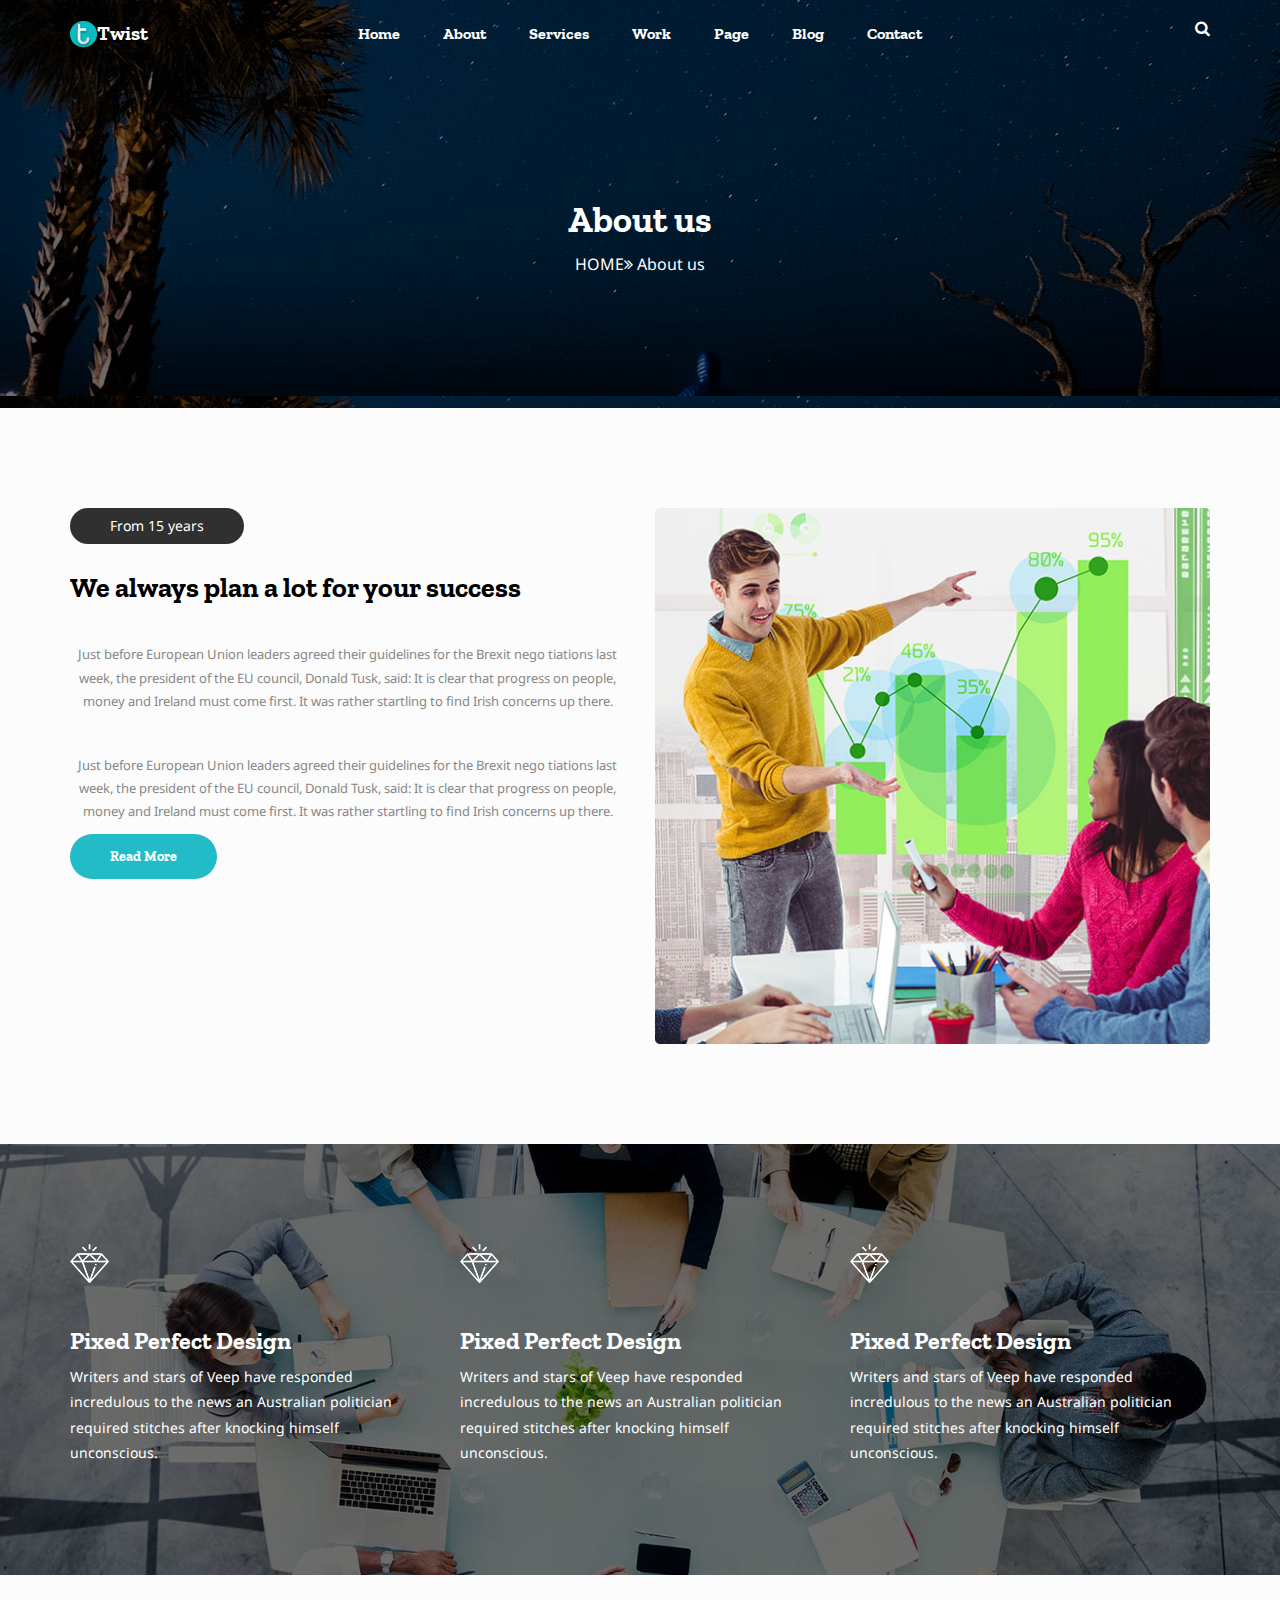
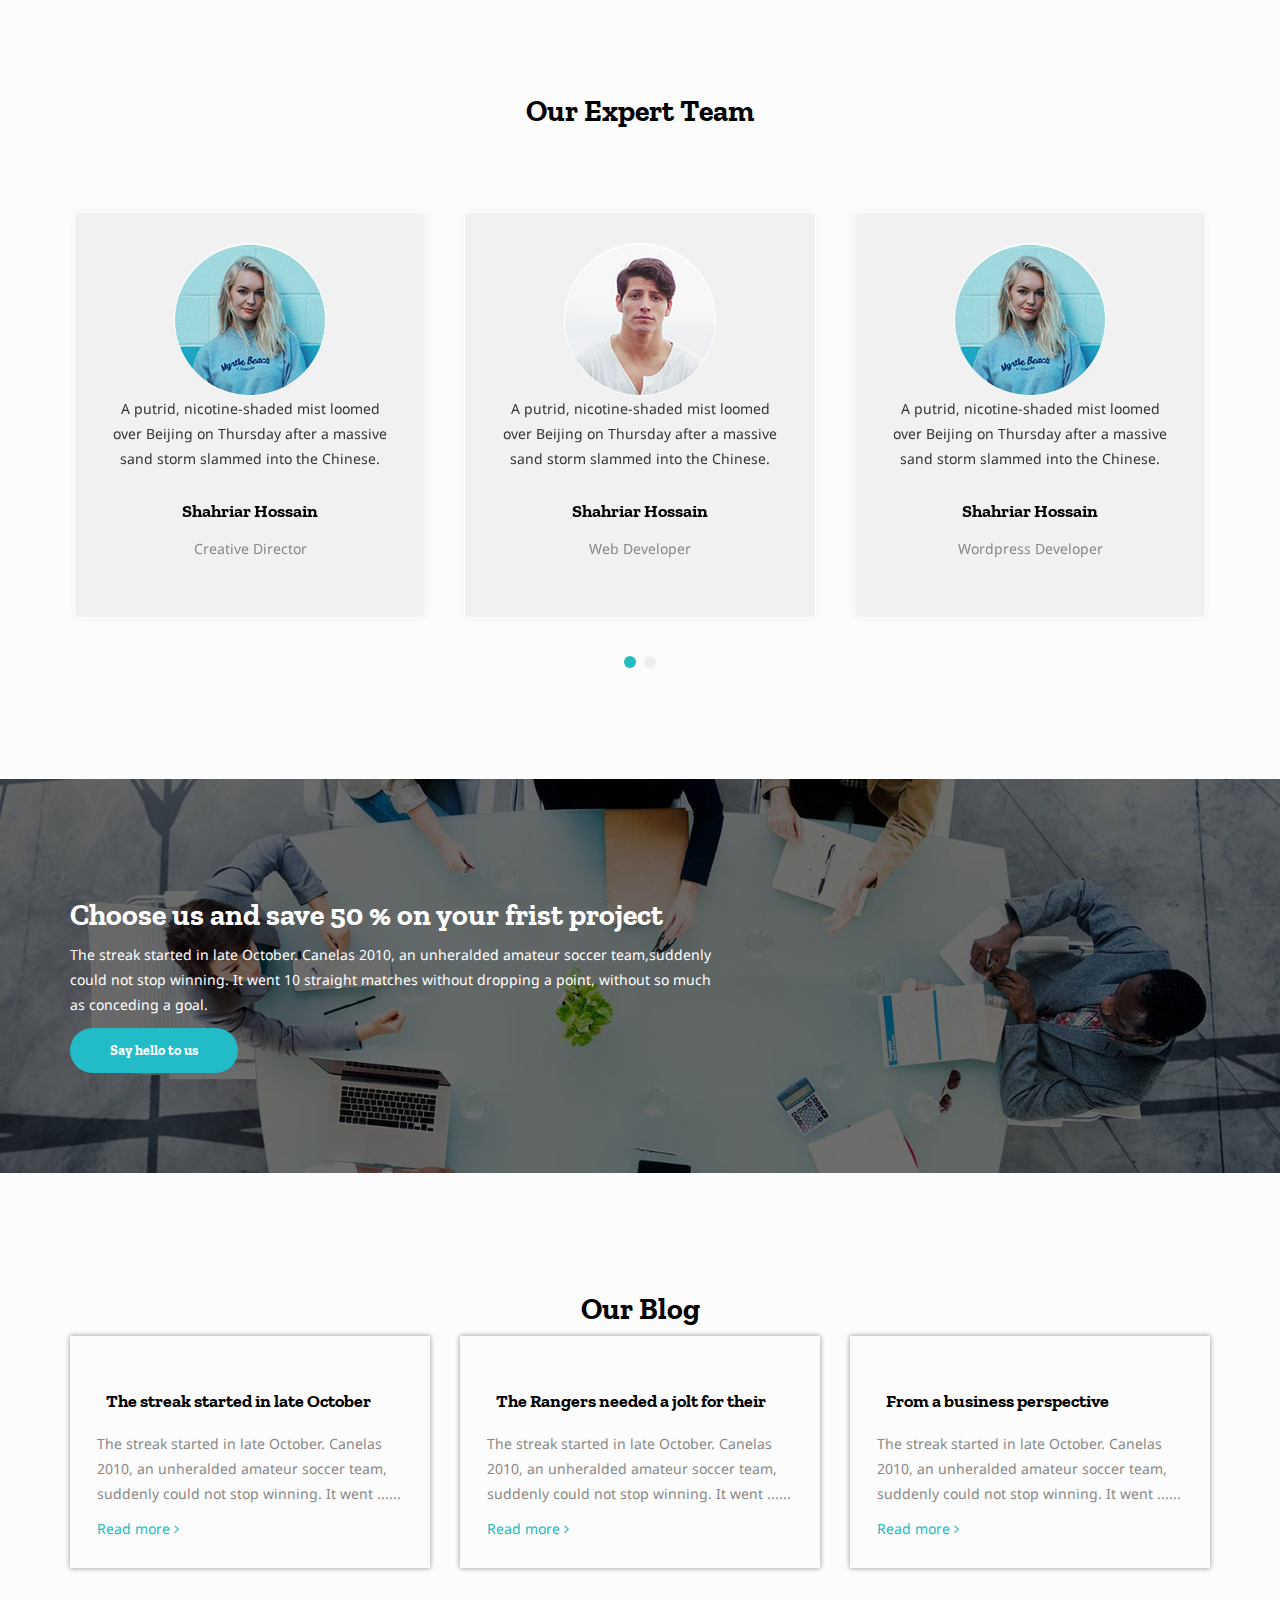
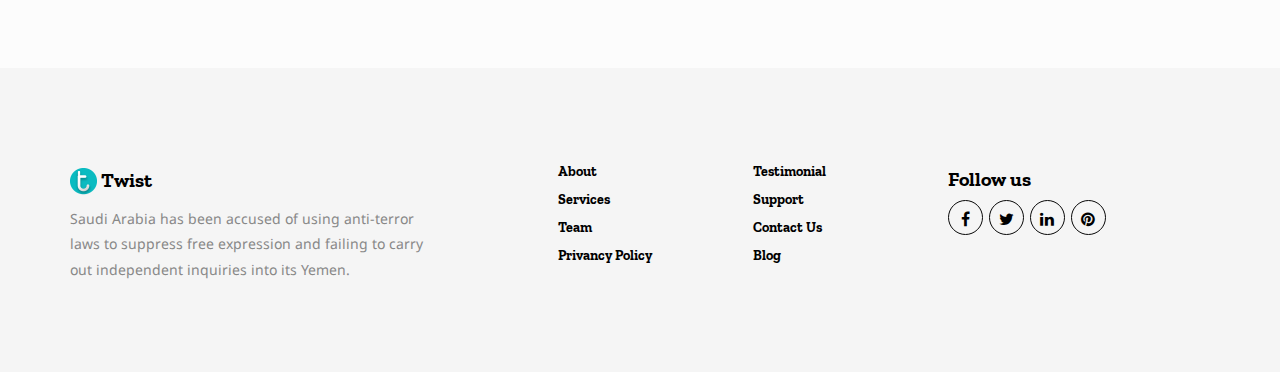
<file: about.html>
<!DOCTYPE html>
<html lang="en">
<head>
    <meta charset="UTF-8">
    <meta name="viewport" content="width=device-width, initial-scale=1.0">
    <meta http-equiv="X-UA-Compatible" content="ie=edge">
    <title>1st PSD to HTML5 - 2020 (2) </title>
   <link rel="stylesheet" href="assests/css/bootstrap.min.css">
   <link rel="stylesheet" href="assests/css/font-awesome.min.css">
   <link rel="stylesheet" href="assests/css/owl.carousel.min.css">
   <link rel="stylesheet" href="assests/css/style.css">

   <script src="assests/js/jQuery-v1.12.4.min.js"></script>
</head>
<body>
    

    <div class="header-area header-absolute">
        <div class="container">
            <div class="row">
                <div class="col-md-2">
                    <div class="logo">
                        <a href="index.html"><img src="assests/image/logo.png" alt="">Twist</a>
                    </div>
                </div>
                <div class="col-md-8 text-center">
                        <div class="mainmenu">
                            <ul>                                                
                                <li><a href="Home.html">Home</a></li>
                                <li><a href="about.html">About</a></li>
                                <li><a href="service.html">Services</a></li>
                                <li><a href="service_details.html">Work</a></li>
                                <li><a href="portfolio.html">Page</a></li>
                                <li><a href="">Blog</a></li>
                                <li><a href="contact.html">Contact</a></li>
                            </ul>
                        </div>
                     </div>
                <div class="col-md-2 text-right">
                    <span class="search-icon"><i class="fa fa-search"></i></span>
                </div>
            </div>
        </div>
    </div>
   
   <div class="bredcromd-area bredcromd-bg-1 black-over-lay">
       <div class="container">
           <div class="row">
               <div class="col-md-12 text-center">
                    <h1>About us</h1>
                    <a href="index.html">HOME</a><i class="fa fa-angle-double-right"></i> About us
               </div>
               
           </div>
       </div>
   </div> 
 <div class="section-padding success-section">
     <div class="container">
         <div class="row">
             <div class="col-md-6">
                  <span class="ticker-text">From 15 years</span>
                  <h2>We always plan a lot for your success</h2>

                  <p>Just before European Union leaders agreed their guidelines for the Brexit nego
                     tiations last week, the president of the EU council, Donald Tusk, said: It is clear 
                     that progress on people, money and Ireland must come first. It was rather
                     startling to find Irish concerns up there.</p>

                  <p>Just before European Union leaders agreed their guidelines for the Brexit nego
                     tiations last week, the president of the EU council, Donald Tusk, said: It is clear 
                     that progress on people, money and Ireland must come first. It was rather
                     startling to find Irish concerns up there.</p>

                    <a href="contact.html" class="boxed-btn">Read More</a>
                </div>
             <div class="col-md-6">
                 <img src="assests/image/success.jpg" alt="">
             </div>
         </div>
    </div>
</div>
    <div class="section-padding section-bg-3 black-over-lay">
        <div class="container">
            <div class="row">
                 <div class="col-md-4">
                     <div class="service-icon-2">
                         <img src="assests/image/about_icon-1.png" alt="">
                     </div>
                      <h3>Pixed Perfect Design</h3>
                      <p>Writers and stars of Veep have responded incredulous
                         to the news an Australian politician required stitches 
                         after knocking himself unconscious.</p>
                 </div>
                 <div class="col-md-4">
                    <div class="service-icon-2">
                        <img src="assests/image/about_icon-1.png" alt="">
                    </div>
                      <h3>Pixed Perfect Design</h3>
                      <p>Writers and stars of Veep have responded incredulous
                         to the news an Australian politician required stitches 
                         after knocking himself unconscious.</p>
                 </div>
                 <div class="col-md-4">
                    <div class="service-icon-2">
                        <img src="assests/image/about_icon-1.png" alt="">
                    </div>
                      <h3>Pixed Perfect Design</h3>
                      <p>Writers and stars of Veep have responded incredulous
                         to the news an Australian politician required stitches 
                         after knocking himself unconscious.</p>
                 </div>
            </div>
        </div>
    </div>
     

        <div class="section-padding">
            <div class="container">
                <div class="row">
                    <div class="col-md-12 text-center">
                        <h2>Our Expert Team</h2>
                    </div>
                </div>
                <div class="row">
                    <div class="col-md-12">
                          <div class="owl-carousel team-list theme-2">
                               <div class="single-team-item">
                                    <img src="assests/image/team-2.jpg" alt="">
                                    
                                    <p>A putrid, nicotine-shaded mist loomed over 
                                       Beijing on Thursday after a massive sand
                                       storm slammed into the Chinese.</p>
                                     <h4>Shahriar Hossain <span>Creative Director</span></h4>
            
                               </div>
                               <div class="single-team-item">
                                    <img src="assests/image/team-1.jpg" alt="">
                                   
                                    <p>A putrid, nicotine-shaded mist loomed over 
                                       Beijing on Thursday after a massive sand
                                       storm slammed into the Chinese.</p>
            
                                    <h4>Shahriar Hossain<span>Web Developer</span></h4>
                               </div>
                               <div class="single-team-item">
                                    <img src="assests/image/team-2.jpg" alt="">
            
                                    <p>A putrid, nicotine-shaded mist loomed over 
                                       Beijing on Thursday after a massive sand
                                       storm slammed into the Chinese.</p>
            
                                    <h4>Shahriar Hossain<span>Wordpress Developer</span></h4>
                               </div>
                               <div class="single-team-item">
                                    <img src="assests/image/team-3.jpg" alt="">
            
                                    <p>A putrid, nicotine-shaded mist loomed over 
                                       Beijing on Thursday after a massive sand
                                       storm slammed into the Chinese.</p>
            
                                    <h4>Shahriar Hossain<span>Creative Director</span></h4>
                               </div>
                          </div>
                    </div>
                    </div>
            </div>
        </div>
            <div class="section-padding section-bg-2 black-over-lay">
                <div class="container">
                    <div class="row">
                        <div class="col-md-7">
                            <h2 style="color: #fff;">Choose us and save 50 % on your frist project</h2>
                            <p style="color: #fff;">The streak started in late October. Canelas 2010, an unheralded amateur soccer team,suddenly could not stop winning.
                             It went 10 straight matches without dropping a point, without so much as conceding a goal.
                            </p>
                             <a href="" class="boxed-btn">Say hello to us</a>
                        </div>
                    </div>
                </div>
            </div>
            <div class="section-padding">
                <div class="container">
                    <div class="row">
                        <div class="col-md-12 text-center">
                            <div class="margin-20">
                                <h2>Our Blog</h2>
                            </div>
                        </div>
                    </div>
                <div class="row">
                    <div class="col-md-4">
                        <div class="single-blog-box">
                        <h3>The streak started in late October</h3>
                        <p>The streak started in late October. Canelas 2010,
                            an unheralded amateur soccer team, suddenly 
                            could not stop winning. It went ......</p>
                        <a href="">Read more<i class="fa fa-angle-right"></i></a>
                   </div>
                </div>
                <div class="col-md-4">
                    <div class="single-blog-box">
                         <h3>The Rangers needed a jolt for their</h3>
                         <p>The streak started in late October. Canelas 2010,
                             an unheralded amateur soccer team, suddenly 
                             could not stop winning. It went ......</p>
                         <a href="">Read more<i class="fa fa-angle-right"></i></a>
                    </div>
                </div>
              <div class="col-md-4">
                   <div class="single-blog-box">
                        <h3>From a business perspective</h3>
                        <p>The streak started in late October. Canelas 2010,
                            an unheralded amateur soccer team, suddenly 
                            could not stop winning. It went ......</p>
                        <a href="">Read more<i class="fa fa-angle-right"></i></a>
                   </div>
              </div>
          </div>
      </div>
 </div>
 <div class="footer-area">
    <div class="container">
        <div class="row">
            <div class="col-md-4">
                <h3 class="footer-logo">
                    <img src="assests/image/logo.png" alt="">
                        Twist
                    </h3> 
                    <p>Saudi Arabia has been accused of using anti-terror laws
                       to suppress free expression and failing to carry out 
                       independent inquiries into its Yemen.</p>
                </div>
              
                <div class="col-md-2 col-md-offset-1">
                  <ul>
                      <li><a href="index.html">About</a></li>
                      <li><a href="index.html">Services</a></li>
                      <li><a href="index.html">Team</a></li>
                      <li><a href="index.html">Privancy Policy</a></li>
                  </ul>
                </div>
                <div class="col-md-2">
                    <ul>
                       <li><a href="index.html">Testimonial</a></li>
                       <li><a href="index.html">Support</a></li>
                       <li><a href="index.html">Contact Us</a></li>
                       <li><a href="index.html">Blog</a></li>
                    </ul>
                </div>
              <div class="col-md-3">
                <h3>Follow us</h3>
                <div class="socials-link">
                     <a href=""><i class="fa fa-facebook"></i></a>
                     <a href=""><i class="fa fa-twitter"></i></a>
                     <a href=""><i class="fa fa-linkedin"></i></a>
                     <a href=""><i class="fa fa-pinterest"></i></a>
                </div>
           </div>
          </div>
      </div>
    </div>
    
    <script src="assests/js/bootstrap.min.js"></script>
    <script src="assests/js/owl.carousel.min.js"></script>
    <script src="assests/js/JQurey-progress-bar.js"></script>
    <script src="assests/js/active.js"></script>
</body>
</html>
</file>
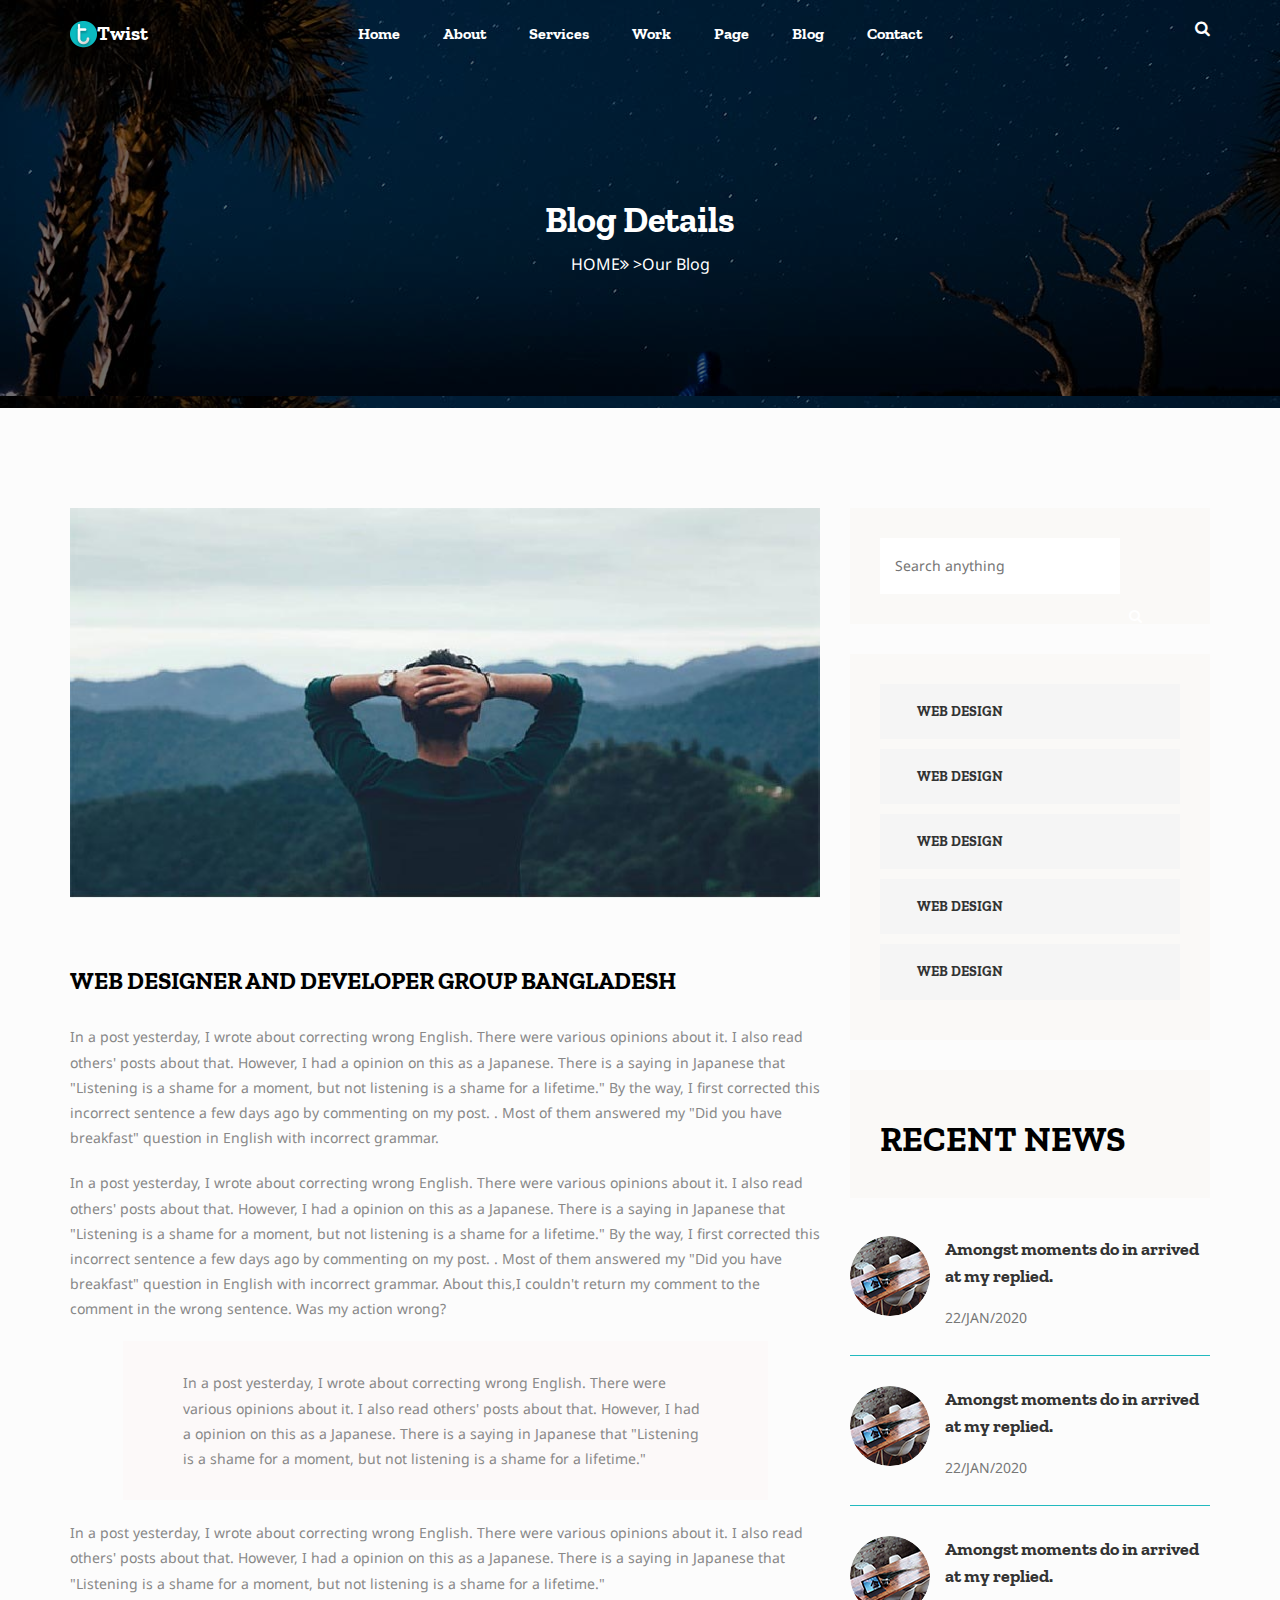
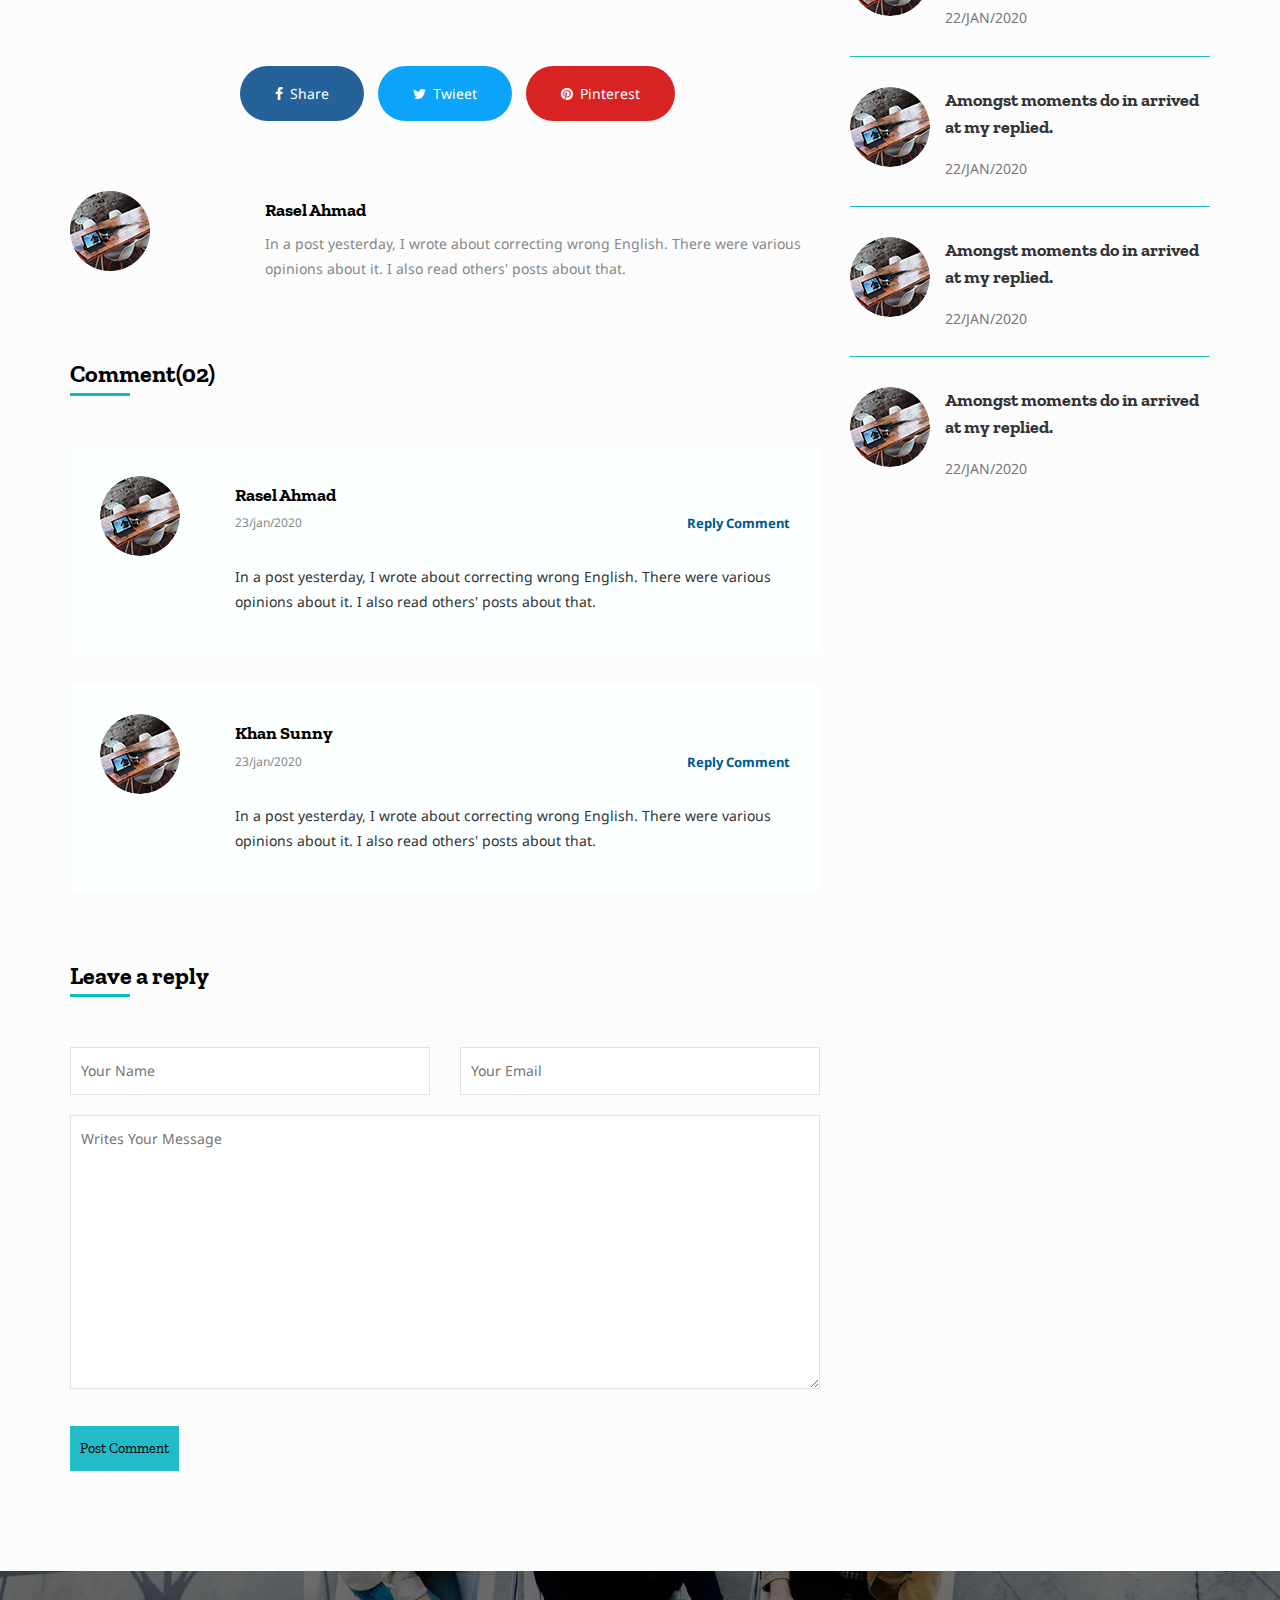
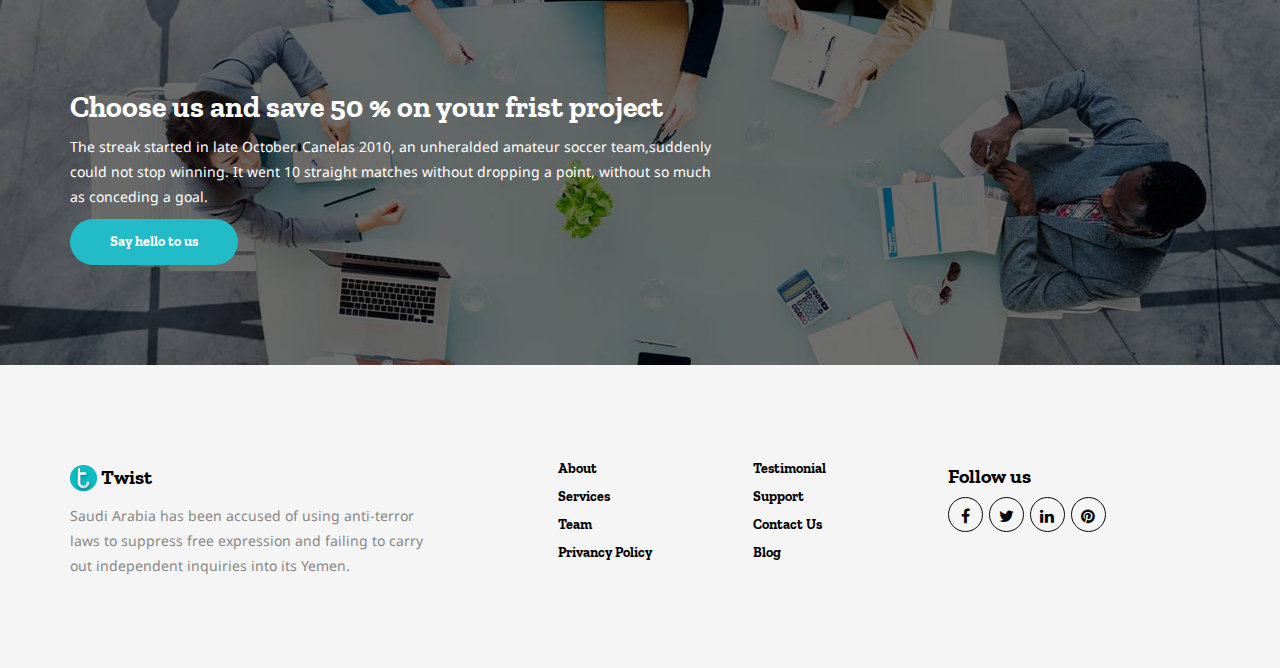
<file: blog.html>
<!DOCTYPE html>
<html lang="en">
<head>
    <meta charset="UTF-8">
    <meta name="viewport" content="width=device-width, initial-scale=1.0">
    <meta http-equiv="X-UA-Compatible" content="ie=edge">
    <title>Blog Details</title>
    <link rel="stylesheet" href="assests/css/bootstrap.min.css">
    <link rel="stylesheet" href="assests/css/font-awesome.min.css">
    <link rel="stylesheet" href="assests/css/owl.carousel.min.css">
    <link rel="stylesheet" href="assests/css/style.css">
 
    <script src="assests/js/jQuery-v1.12.4.min.js"></script>
</head>
<body>

    <div class="header-area header-absolute">
        <div class="container">
            <div class="row">
                <div class="col-md-2">
                    <div class="logo">
                        <a href="index.html"><img src="assests/image/logo.png" alt="">Twist</a>
                    </div>
                </div>
                <div class="col-md-8 text-center">
                        <div class="mainmenu">
                            <ul>                                                
                                <li><a href="Home.html">Home</a></li>
                                <li><a href="about.html">About</a></li>
                                <li><a href="service.html">Services</a></li>
                                <li><a href="service_details.html">Work</a></li>
                                <li><a href="portfolio.html">Page</a></li>
                                <li><a href="">Blog</a></li>
                                <li><a href="contact.html">Contact</a></li>
                            </ul>
                        </div>
                     </div>
                <div class="col-md-2 text-right">
                    <span class="search-icon"><i class="fa fa-search"></i></span>
                </div>
            </div>
        </div>
    </div>
   
   <div class="bredcromd-area bredcromd-bg-1 black-over-lay">
       <div class="container">
           <div class="row">
               <div class="col-md-12 text-center">
                    <h1>Blog Details</h1>
                    <a href="index.html">HOME</a><i class="fa fa-angle-double-right"></i> >Our Blog
               </div>
               
           </div>
       </div>
   </div>

    <div class="section-padding">
        <div class="container">
            <div class="row">
                <div class="col-md-8">
                   <div class="post-featured-content">
                       <img src="assests/image/blog-details.jpg" alt="">
                   </div>
                   <h2 class="article-title">WEB DESIGNER AND DEVELOPER GROUP BANGLADESH</h2>
                   <div class="entry-content">
                       <p>In a post yesterday, I wrote about correcting wrong English.
                        There were various opinions about it.
                        I also read others' posts about that.
                        However, I had a opinion on this as a Japanese.
                        There is a saying in Japanese that "Listening is a shame for a moment, but not listening is a shame for a lifetime."
                        
                        By the way, I first corrected this incorrect sentence a few days ago by commenting on my post. .
                        Most of them answered my "Did you have breakfast" question in English with incorrect grammar.
                        </p>
                        <p>In a post yesterday, I wrote about correcting wrong English.
                            There were various opinions about it.
                            I also read others' posts about that.
                            However, I had a opinion on this as a Japanese.
                            There is a saying in Japanese that "Listening is a shame for a moment, but not listening is a shame for a lifetime."
                            
                            By the way, I first corrected this incorrect sentence a few days ago by commenting on my post. .
                            Most of them answered my "Did you have breakfast" question in English with incorrect grammar.
                            About this,I couldn't return my comment to the comment in the wrong sentence.
                            Was my action wrong?</p>
                            
                            <blockquote>
                                <p>In a post yesterday, I wrote about correcting wrong English.
                                    There were various opinions about it.
                                    I also read others' posts about that.
                                    However, I had a opinion on this as a Japanese.
                                    There is a saying in Japanese that "Listening is a shame for a moment, but not listening is a shame for a lifetime."
                                </p>
                            </blockquote>
                            <p>In a post yesterday, I wrote about correcting wrong English.
                                There were various opinions about it.
                                I also read others' posts about that.
                                However, I had a opinion on this as a Japanese.
                                There is a saying in Japanese that "Listening is a shame for a moment, but not listening is a shame for a lifetime."
                            </p>
                        </div>

                        <div class="post-share">
                            <a class="facebook-share-btn" href=""><i class="fa fa-facebook"></i>Share</a>
                            <a class="twitter-share-btn" href=""><i class="fa fa-twitter"></i>Twieet</a>
                            <a class="pinterest-share-btn" href=""><i class="fa fa-pinterest"></i>Pinterest</a>
                        </div>
                        <div class="author-details">
                            <div class="row">
                                <div class="col-md-3">
                                    <img src="assests/image/blog-thumb-1.png" alt="">
                                </div>
                                <div class="col-md-9">
                                    <h4>Rasel Ahmad</h4>
                                    <p>In a post yesterday, I wrote about correcting wrong English.
                                        There were various opinions about it.
                                        I also read others' posts about that.</p>
                                </div>
                            </div>
                        </div>
                        <div class="comments-lists">
                            <h2 class="comment-title">Comment(02)</h2>
                                <ul class="comments">
                                    <li class="content">
                                        <img src="assests/image/blog-thumb-1.png" class="comment-author-img" alt="">
                                    <div class="comment-meta">
                                        <h4>Rasel Ahmad</h4>
                                            23/jan/2020
                                        <a href="" class="comment-reply-btn">Reply Comment</a>
                                    </div>
                                    <p>In a post yesterday, I wrote about correcting wrong English.
                                        There were various opinions about it.
                                        I also read others' posts about that.</p>
                                    </li>
                                    <li class="content">
                                        <img src="assests/image/blog-thumb-1.png" class="comment-author-img" alt="">
                                    <div class="comment-meta">
                                        <h4>Khan Sunny</h4>
                                                23/jan/2020
                                        <a href="" class="comment-reply-btn">Reply Comment</a>
                                    </div>
                                    <p>In a post yesterday, I wrote about correcting wrong English.
                                            There were various opinions about it.
                                            I also read others' posts about that.</p>
                                    </li>
                                </ul>
                            </div>
                           <div class="comment-form">
                                <h2>Leave a reply</h2>
                                 <form action="single-post-html">
                                    <div class="row">
                                        <div class="col-md-6">
                                            <input type="text" placeholder="Your Name">
                                        </div>
                                        <div class="col-md-6">
                                            <input type="text" placeholder="Your Email">
                                        </div>
                                    </div>
                                     <p><textarea name="comment" id="comment" placeholder="Writes Your Message" cols="30" rows="10"></textarea></p>
                                    <input type="submit" value="Post Comment">
                                </form>
                            </div>
                        </div>
                        <div class="col-md-4">
                            <div class="widget">
                                <div class="search-widget">
                                    <form action="blog.html">
                                    <input type="search" placeholder="Search anything">
                                    <button type="submit"><i class="fa fa-search"></i></button>
                                    </form>
                                </div>
                            </div>
                            <div class="widget nav-menu">
                                <ul>
                                    <li><a href="#">web Design</a></li>
                                    <li><a href="#">web Design</a></li>
                                    <li><a href="#">web Design</a></li>
                                    <li><a href="#">web Design</a></li>
                                    <li><a href="#">web Design</a></li>
                                </ul>
                            </div>
        
                            <div class="widget">
                                <h3>Recent News</h3>
                            </div>
                            <ul class="thumb-posts">
                                <li>
                                    <img src="assests/image/blog-thumb-1.png" alt="" class="aligenleft">
                                    <h3><a href="">Amongst moments do in arrived at my replied.</a></h3>
                                    <p class="post-date">22/Jan/2020</p>
                                </li>
        
                                <li>
                                    <img src="assests/image/blog-thumb-1.png" alt="" class="aligenleft">
                                    <h3><a href="">Amongst moments do in arrived at my replied.</a></h3>
                                    <p class="post-date">22/Jan/2020</p>
                                </li>
        
                                <li>
                                    <img src="assests/image/blog-thumb-1.png" alt="" class="aligenleft">
                                    <h3><a href="">Amongst moments do in arrived at my replied.</a></h3>
                                    <p class="post-date">22/Jan/2020</p>
                                </li>

                                <li>
                                    <img src="assests/image/blog-thumb-1.png" alt="" class="aligenleft">
                                    <h3><a href="">Amongst moments do in arrived at my replied.</a></h3>
                                    <p class="post-date">22/Jan/2020</p>
                                </li>

                                <li>
                                    <img src="assests/image/blog-thumb-1.png" alt="" class="aligenleft">
                                    <h3><a href="">Amongst moments do in arrived at my replied.</a></h3>
                                    <p class="post-date">22/Jan/2020</p>
                                </li>

                                <li>
                                    <img src="assests/image/blog-thumb-1.png" alt="" class="aligenleft">
                                    <h3><a href="">Amongst moments do in arrived at my replied.</a></h3>
                                    <p class="post-date">22/Jan/2020</p>
                                </li>
                                
                            </ul>
                        </div>
                    </div>
                </div>
            </div>


   <div class="section-padding section-bg-2 black-over-lay ">
    <div class="container">
        <div class="row">
            <div class="col-md-7">
                <h2>Choose us and save 50 % on your frist project</h2>
                <p>The streak started in late October. Canelas 2010, an unheralded amateur soccer team,suddenly could not stop winning.
                 It went 10 straight matches without dropping a point, without so much as conceding a goal.
                </p>
                 <a href="" class="boxed-btn">Say hello to us</a>
            </div>
        </div>
    </div>
</div>

<div class="footer-area">
    <div class="container">
        <div class="row">
            <div class="col-md-4">
                <h3 class="footer-logo">
                    <img src="assests/image/logo.png" alt="">
                        Twist
                    </h3> 
                    <p>Saudi Arabia has been accused of using anti-terror laws
                       to suppress free expression and failing to carry out 
                       independent inquiries into its Yemen.</p>
                </div>
              
                <div class="col-md-2 col-md-offset-1">
                  <ul>
                      <li><a href="index.html">About</a></li>
                      <li><a href="index.html">Services</a></li>
                      <li><a href="index.html">Team</a></li>
                      <li><a href="index.html">Privancy Policy</a></li>
                  </ul>
                </div>
                <div class="col-md-2">
                    <ul>
                       <li><a href="index.html">Testimonial</a></li>
                       <li><a href="index.html">Support</a></li>
                       <li><a href="index.html">Contact Us</a></li>
                       <li><a href="index.html">Blog</a></li>
                    </ul>
                </div>
              <div class="col-md-3">
                <h3>Follow us</h3>
                <div class="socials-link">
                     <a href=""><i class="fa fa-facebook"></i></a>
                     <a href=""><i class="fa fa-twitter"></i></a>
                     <a href=""><i class="fa fa-linkedin"></i></a>
                     <a href=""><i class="fa fa-pinterest"></i></a>
                </div>
           </div>
          </div>
      </div>
    </div>

    <script src="assests/js/bootstrap.min.js"></script>
    <script src="assests/js/owl.carousel.min.js"></script>
    <script src="assests/js/JQurey-progress-bar.js"></script>
    <script src="assests/js/active.js"></script>
</body>
</html>
</file>
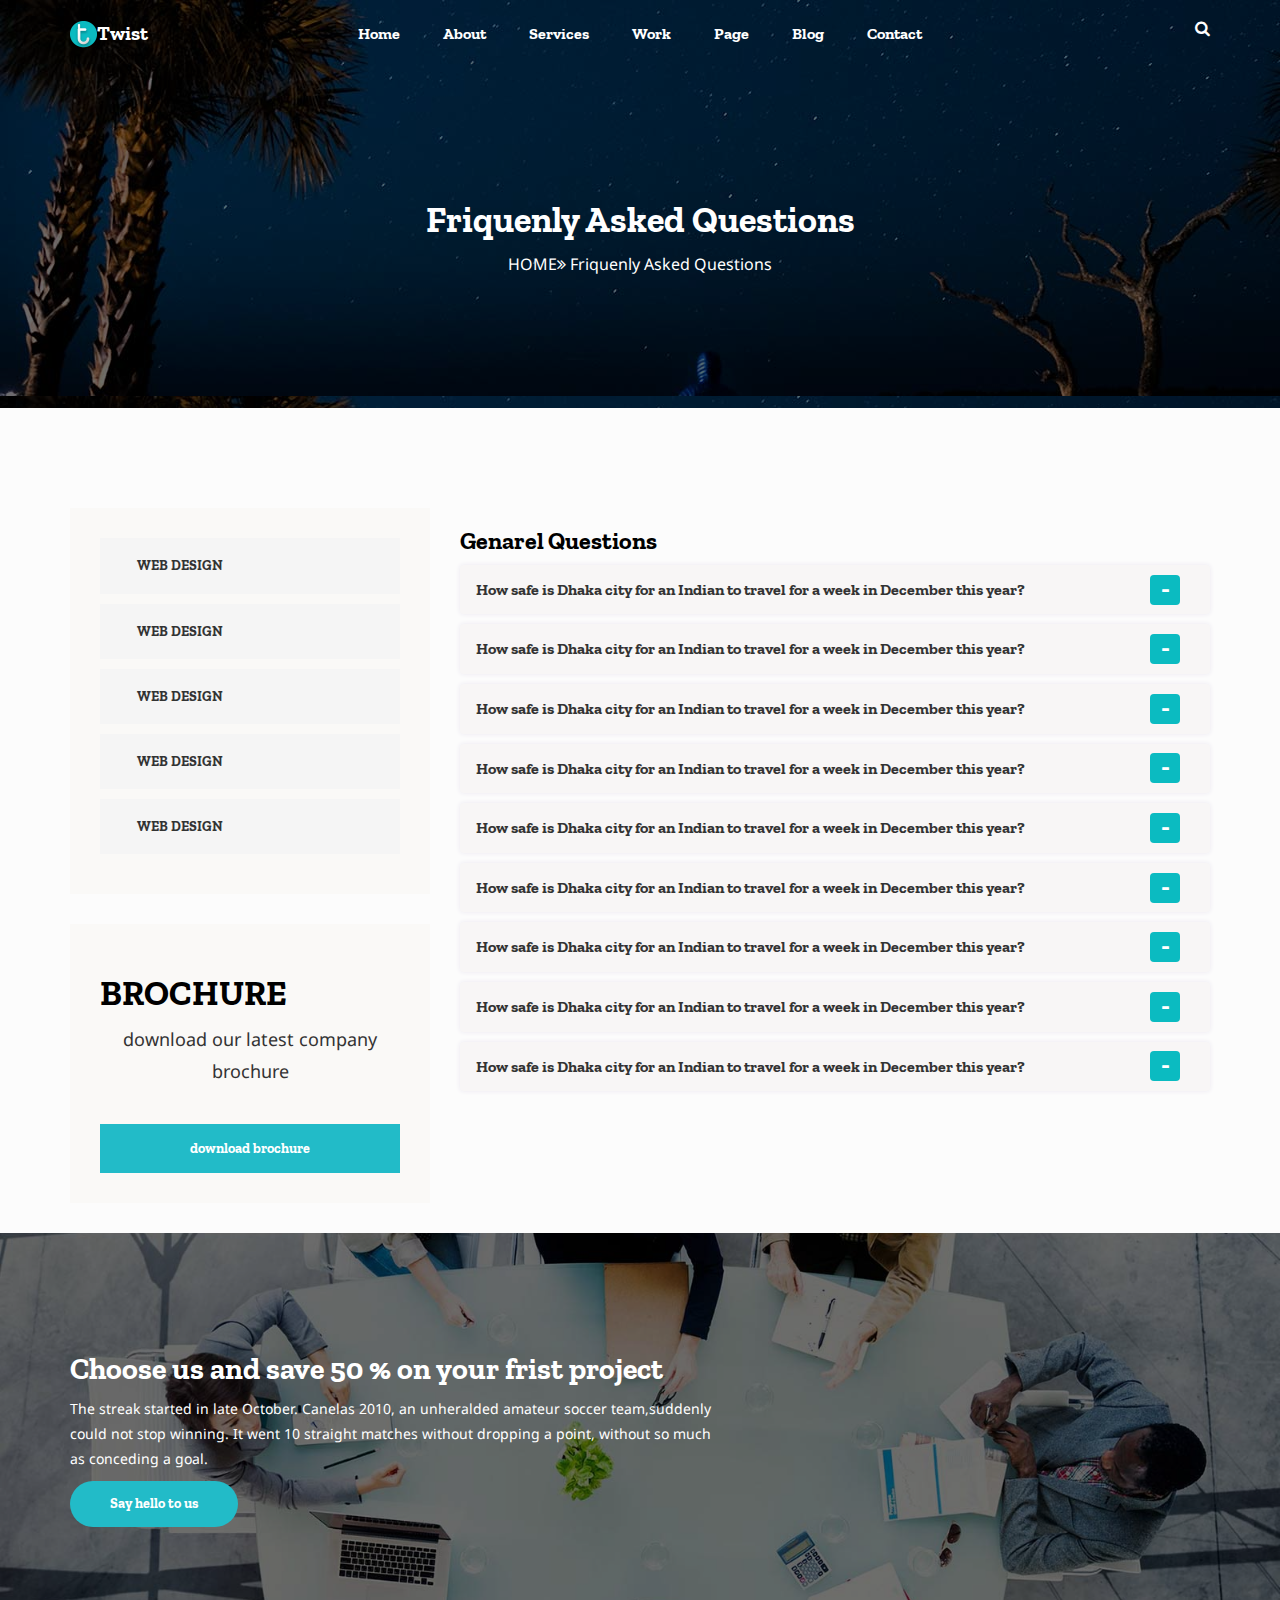
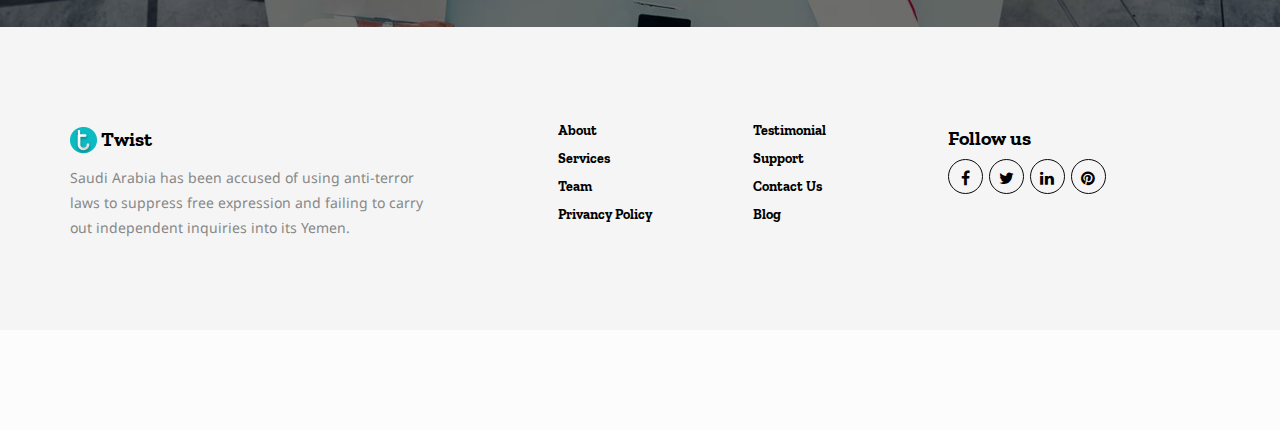
<file: faqs.html>
<!DOCTYPE html>
<html lang="en">
<head>
    <meta charset="UTF-8">
    <meta name="viewport" content="width=device-width, initial-scale=1.0">
    <meta http-equiv="X-UA-Compatible" content="ie=edge">
    <title>Fuqs-html</title>
    <link rel="stylesheet" href="assests/css/bootstrap.min.css">
    <link rel="stylesheet" href="assests/css/font-awesome.min.css">
    <link rel="stylesheet" href="assests/css/owl.carousel.min.css">
    <link rel="stylesheet" href="assests/css/style.css">
 
    <script src="assests/js/jQuery-v1.12.4.min.js"></script>
</head>
<body>

    <div class="header-area header-absolute">
        <div class="container">
            <div class="row">
                <div class="col-md-2">
                    <div class="logo">
                        <a href="index.html"><img src="assests/image/logo.png" alt="">Twist</a>
                    </div>
                </div>
                <div class="col-md-8 text-center">
                        <div class="mainmenu">
                            <ul>                                                
                                <li><a href="Home.html">Home</a></li>
                                <li><a href="about.html">About</a></li>
                                <li><a href="service.html">Services</a></li>
                                <li><a href="service_details.html">Work</a></li>
                                <li><a href="portfolio.html">Page</a></li>
                                <li><a href="">Blog</a></li>
                                <li><a href="contact.html">Contact</a></li>
                            </ul>
                        </div>
                     </div>
                <div class="col-md-2 text-right">
                    <span class="search-icon"><i class="fa fa-search"></i></span>
                </div>
            </div>
        </div>
    </div>
   
   <div class="bredcromd-area bredcromd-bg-1 black-over-lay">
       <div class="container">
           <div class="row">
               <div class="col-md-12 text-center">
                    <h1>Friquenly Asked Questions</h1>
                    <a href="index.html">HOME</a><i class="fa fa-angle-double-right"></i> Friquenly Asked Questions
               </div>
               
           </div>
       </div>
   </div>

   <div class="section-padding">
       <div class="container">
           <div class="row">
               <div class="col-md-4">
                   <div class="widget nav-menu">
                       <ul>
                           <li><a href="#">web Design</a></li>
                           <li><a href="#">web Design</a></li>
                           <li><a href="#">web Design</a></li>
                           <li><a href="#">web Design</a></li>
                           <li><a href="#">web Design</a></li>
                       </ul>
                   </div>
                <div class="widget">
                    <h3>brochure</h3>
                    <p>download our latest company brochure</p>
                    <a href="" class="boxed-btn">download brochure</a>
                </div>
                </div>
                <div class="col-md-8">
                <h3>Genarel Questions</h3>
                <div class="panel-group twest-faqs" id="accordion">
                    <div class="panel panel-default">
                      <div class="panel-heading">
                        <h4 class="panel-title">
                          <a role="button" data-toggle="collapse" data-parent="#accordion" href="#faq-1" aria-expanded="true" aria-controls="collapseOne">
                            How safe is Dhaka city for an Indian to travel for a week in December this year?
                          </a>
                        </h4>
                      </div>
                      <div id="faq-1" class="panel-collapse collapse">
                        <div class="panel-body">
                          Anim pariatur cliche reprehenderit, enim eiusmod high life accusamus terry richardson ad squid. 3 wolf moon officia aute, non cupidatat skateboard dolor brunch. Food truck quinoa nesciunt laborum eiusmod. Brunch 3 wolf moon tempor, sunt aliqua put a bird on it squid single-origin coffee nulla assumenda shoreditch et. Nihil anim keffiyeh helvetica, craft beer labore wes anderson cred nesciunt sapiente ea proident. Ad vegan excepteur butcher vice lomo. Leggings occaecat craft beer farm-to-table, raw denim aesthetic synth nesciunt you probably haven't heard of them accusamus labore sustainable VHS.
                        </div>
                      </div>
                    </div>

                    <div class="panel panel-default">
                        <div class="panel-heading">
                          <h4 class="panel-title">
                            <a role="button" data-toggle="collapse" data-parent="#accordion" href="#faq-2" aria-expanded="true" aria-controls="collapseOne">
                              How safe is Dhaka city for an Indian to travel for a week in December this year?
                            </a>
                          </h4>
                        </div>
                        <div id="faq-2" class="panel-collapse collapse">
                          <div class="panel-body">
                            Anim pariatur cliche reprehenderit, enim eiusmod high life accusamus terry richardson ad squid. 3 wolf moon officia aute, non cupidatat skateboard dolor brunch. Food truck quinoa nesciunt laborum eiusmod. Brunch 3 wolf moon tempor, sunt aliqua put a bird on it squid single-origin coffee nulla assumenda shoreditch et. Nihil anim keffiyeh helvetica, craft beer labore wes anderson cred nesciunt sapiente ea proident. Ad vegan excepteur butcher vice lomo. Leggings occaecat craft beer farm-to-table, raw denim aesthetic synth nesciunt you probably haven't heard of them accusamus labore sustainable VHS.
                          </div>
                        </div>
                      </div>

                      <div class="panel panel-default">
                        <div class="panel-heading">
                          <h4 class="panel-title">
                            <a role="button" data-toggle="collapse" data-parent="#accordion" href="#faq-3" aria-expanded="true" aria-controls="collapseOne">
                              How safe is Dhaka city for an Indian to travel for a week in December this year?
                            </a>
                          </h4>
                        </div>
                        <div id="faq-3" class="panel-collapse collapse">
                          <div class="panel-body">
                            Anim pariatur cliche reprehenderit, enim eiusmod high life accusamus terry richardson ad squid. 3 wolf moon officia aute, non cupidatat skateboard dolor brunch. Food truck quinoa nesciunt laborum eiusmod. Brunch 3 wolf moon tempor, sunt aliqua put a bird on it squid single-origin coffee nulla assumenda shoreditch et. Nihil anim keffiyeh helvetica, craft beer labore wes anderson cred nesciunt sapiente ea proident. Ad vegan excepteur butcher vice lomo. Leggings occaecat craft beer farm-to-table, raw denim aesthetic synth nesciunt you probably haven't heard of them accusamus labore sustainable VHS.
                          </div>
                        </div>
                      </div>

                      <div class="panel panel-default">
                        <div class="panel-heading">
                          <h4 class="panel-title">
                            <a role="button" data-toggle="collapse" data-parent="#accordion" href="#faq-4" aria-expanded="true" aria-controls="collapseOne">
                              How safe is Dhaka city for an Indian to travel for a week in December this year?
                            </a>
                          </h4>
                        </div>
                        <div id="faq-4" class="panel-collapse collapse">
                          <div class="panel-body">
                            Anim pariatur cliche reprehenderit, enim eiusmod high life accusamus terry richardson ad squid. 3 wolf moon officia aute, non cupidatat skateboard dolor brunch. Food truck quinoa nesciunt laborum eiusmod. Brunch 3 wolf moon tempor, sunt aliqua put a bird on it squid single-origin coffee nulla assumenda shoreditch et. Nihil anim keffiyeh helvetica, craft beer labore wes anderson cred nesciunt sapiente ea proident. Ad vegan excepteur butcher vice lomo. Leggings occaecat craft beer farm-to-table, raw denim aesthetic synth nesciunt you probably haven't heard of them accusamus labore sustainable VHS.
                          </div>
                        </div>
                      </div>

                      <div class="panel panel-default">
                        <div class="panel-heading">
                          <h4 class="panel-title">
                            <a role="button" data-toggle="collapse" data-parent="#accordion" href="#faq-5" aria-expanded="true" aria-controls="collapseOne">
                              How safe is Dhaka city for an Indian to travel for a week in December this year?
                            </a>
                          </h4>
                        </div>
                        <div id="faq-5" class="panel-collapse collapse">
                          <div class="panel-body">
                            Anim pariatur cliche reprehenderit, enim eiusmod high life accusamus terry richardson ad squid. 3 wolf moon officia aute, non cupidatat skateboard dolor brunch. Food truck quinoa nesciunt laborum eiusmod. Brunch 3 wolf moon tempor, sunt aliqua put a bird on it squid single-origin coffee nulla assumenda shoreditch et. Nihil anim keffiyeh helvetica, craft beer labore wes anderson cred nesciunt sapiente ea proident. Ad vegan excepteur butcher vice lomo. Leggings occaecat craft beer farm-to-table, raw denim aesthetic synth nesciunt you probably haven't heard of them accusamus labore sustainable VHS.
                          </div>
                        </div>
                      </div>

                      <div class="panel panel-default">
                        <div class="panel-heading">
                          <h4 class="panel-title">
                            <a role="button" data-toggle="collapse" data-parent="#accordion" href="#faq-6" aria-expanded="true" aria-controls="collapseOne">
                              How safe is Dhaka city for an Indian to travel for a week in December this year?
                            </a>
                          </h4>
                        </div>
                        <div id="faq-6" class="panel-collapse collapse">
                          <div class="panel-body">
                            Anim pariatur cliche reprehenderit, enim eiusmod high life accusamus terry richardson ad squid. 3 wolf moon officia aute, non cupidatat skateboard dolor brunch. Food truck quinoa nesciunt laborum eiusmod. Brunch 3 wolf moon tempor, sunt aliqua put a bird on it squid single-origin coffee nulla assumenda shoreditch et. Nihil anim keffiyeh helvetica, craft beer labore wes anderson cred nesciunt sapiente ea proident. Ad vegan excepteur butcher vice lomo. Leggings occaecat craft beer farm-to-table, raw denim aesthetic synth nesciunt you probably haven't heard of them accusamus labore sustainable VHS.
                          </div>
                        </div>
                      </div>

                      <div class="panel panel-default">
                        <div class="panel-heading">
                          <h4 class="panel-title">
                            <a role="button" data-toggle="collapse" data-parent="#accordion" href="#faq-7" aria-expanded="true" aria-controls="collapseOne">
                              How safe is Dhaka city for an Indian to travel for a week in December this year?
                            </a>
                          </h4>
                        </div>
                        <div id="faq-7" class="panel-collapse collapse">
                          <div class="panel-body">
                            Anim pariatur cliche reprehenderit, enim eiusmod high life accusamus terry richardson ad squid. 3 wolf moon officia aute, non cupidatat skateboard dolor brunch. Food truck quinoa nesciunt laborum eiusmod. Brunch 3 wolf moon tempor, sunt aliqua put a bird on it squid single-origin coffee nulla assumenda shoreditch et. Nihil anim keffiyeh helvetica, craft beer labore wes anderson cred nesciunt sapiente ea proident. Ad vegan excepteur butcher vice lomo. Leggings occaecat craft beer farm-to-table, raw denim aesthetic synth nesciunt you probably haven't heard of them accusamus labore sustainable VHS.
                          </div>
                        </div>
                      </div>

                      <div class="panel panel-default">
                        <div class="panel-heading">
                          <h4 class="panel-title">
                            <a role="button" data-toggle="collapse" data-parent="#accordion" href="#faq-8" aria-expanded="true" aria-controls="collapseOne">
                              How safe is Dhaka city for an Indian to travel for a week in December this year?
                            </a>
                          </h4>
                        </div>
                        <div id="faq-8" class="panel-collapse collapse">
                          <div class="panel-body">
                            Anim pariatur cliche reprehenderit, enim eiusmod high life accusamus terry richardson ad squid. 3 wolf moon officia aute, non cupidatat skateboard dolor brunch. Food truck quinoa nesciunt laborum eiusmod. Brunch 3 wolf moon tempor, sunt aliqua put a bird on it squid single-origin coffee nulla assumenda shoreditch et. Nihil anim keffiyeh helvetica, craft beer labore wes anderson cred nesciunt sapiente ea proident. Ad vegan excepteur butcher vice lomo. Leggings occaecat craft beer farm-to-table, raw denim aesthetic synth nesciunt you probably haven't heard of them accusamus labore sustainable VHS.
                          </div>
                        </div>
                      </div>

                      <div class="panel panel-default">
                        <div class="panel-heading">
                          <h4 class="panel-title">
                            <a role="button" data-toggle="collapse" data-parent="#accordion" href="#faq-9" aria-expanded="true" aria-controls="collapseOne">
                              How safe is Dhaka city for an Indian to travel for a week in December this year?
                            </a>
                          </h4>
                        </div>
                        <div id="faq-9" class="panel-collapse collapse">
                          <div class="panel-body">
                            Anim pariatur cliche reprehenderit, enim eiusmod high life accusamus terry richardson ad squid. 3 wolf moon officia aute, non cupidatat skateboard dolor brunch. Food truck quinoa nesciunt laborum eiusmod. Brunch 3 wolf moon tempor, sunt aliqua put a bird on it squid single-origin coffee nulla assumenda shoreditch et. Nihil anim keffiyeh helvetica, craft beer labore wes anderson cred nesciunt sapiente ea proident. Ad vegan excepteur butcher vice lomo. Leggings occaecat craft beer farm-to-table, raw denim aesthetic synth nesciunt you probably haven't heard of them accusamus labore sustainable VHS.
                          </div>
                        </div>
                      </div>
              </div>
           </div>
       </div>
   </div>
   <div class="section-padding section-bg-2 black-over-lay ">
    <div class="container">
        <div class="row">
            <div class="col-md-7">
                <h2>Choose us and save 50 % on your frist project</h2>
                <p>The streak started in late October. Canelas 2010, an unheralded amateur soccer team,suddenly could not stop winning.
                 It went 10 straight matches without dropping a point, without so much as conceding a goal.
                </p>
                 <a href="" class="boxed-btn">Say hello to us</a>
            </div>
        </div>
    </div>
</div>
<div class="footer-area">
    <div class="container">
        <div class="row">
            <div class="col-md-4">
                <h3 class="footer-logo">
                    <img src="assests/image/logo.png" alt="">
                        Twist
                    </h3> 
                    <p>Saudi Arabia has been accused of using anti-terror laws
                       to suppress free expression and failing to carry out 
                       independent inquiries into its Yemen.</p>
                </div>
              
                <div class="col-md-2 col-md-offset-1">
                  <ul>
                      <li><a href="index.html">About</a></li>
                      <li><a href="index.html">Services</a></li>
                      <li><a href="index.html">Team</a></li>
                      <li><a href="index.html">Privancy Policy</a></li>
                  </ul>
                </div>
                <div class="col-md-2">
                    <ul>
                       <li><a href="index.html">Testimonial</a></li>
                       <li><a href="index.html">Support</a></li>
                       <li><a href="index.html">Contact Us</a></li>
                       <li><a href="index.html">Blog</a></li>
                    </ul>
                </div>
              <div class="col-md-3">
                <h3>Follow us</h3>
                <div class="socials-link">
                     <a href=""><i class="fa fa-facebook"></i></a>
                     <a href=""><i class="fa fa-twitter"></i></a>
                     <a href=""><i class="fa fa-linkedin"></i></a>
                     <a href=""><i class="fa fa-pinterest"></i></a>
                </div>
           </div>
          </div>
      </div>
    </div>

    <script src="assests/js/bootstrap.min.js"></script>
    <script src="assests/js/owl.carousel.min.js"></script>
    <script src="assests/js/JQurey-progress-bar.js"></script>
    <script src="assests/js/active.js"></script>
</body>
</html>
</file>
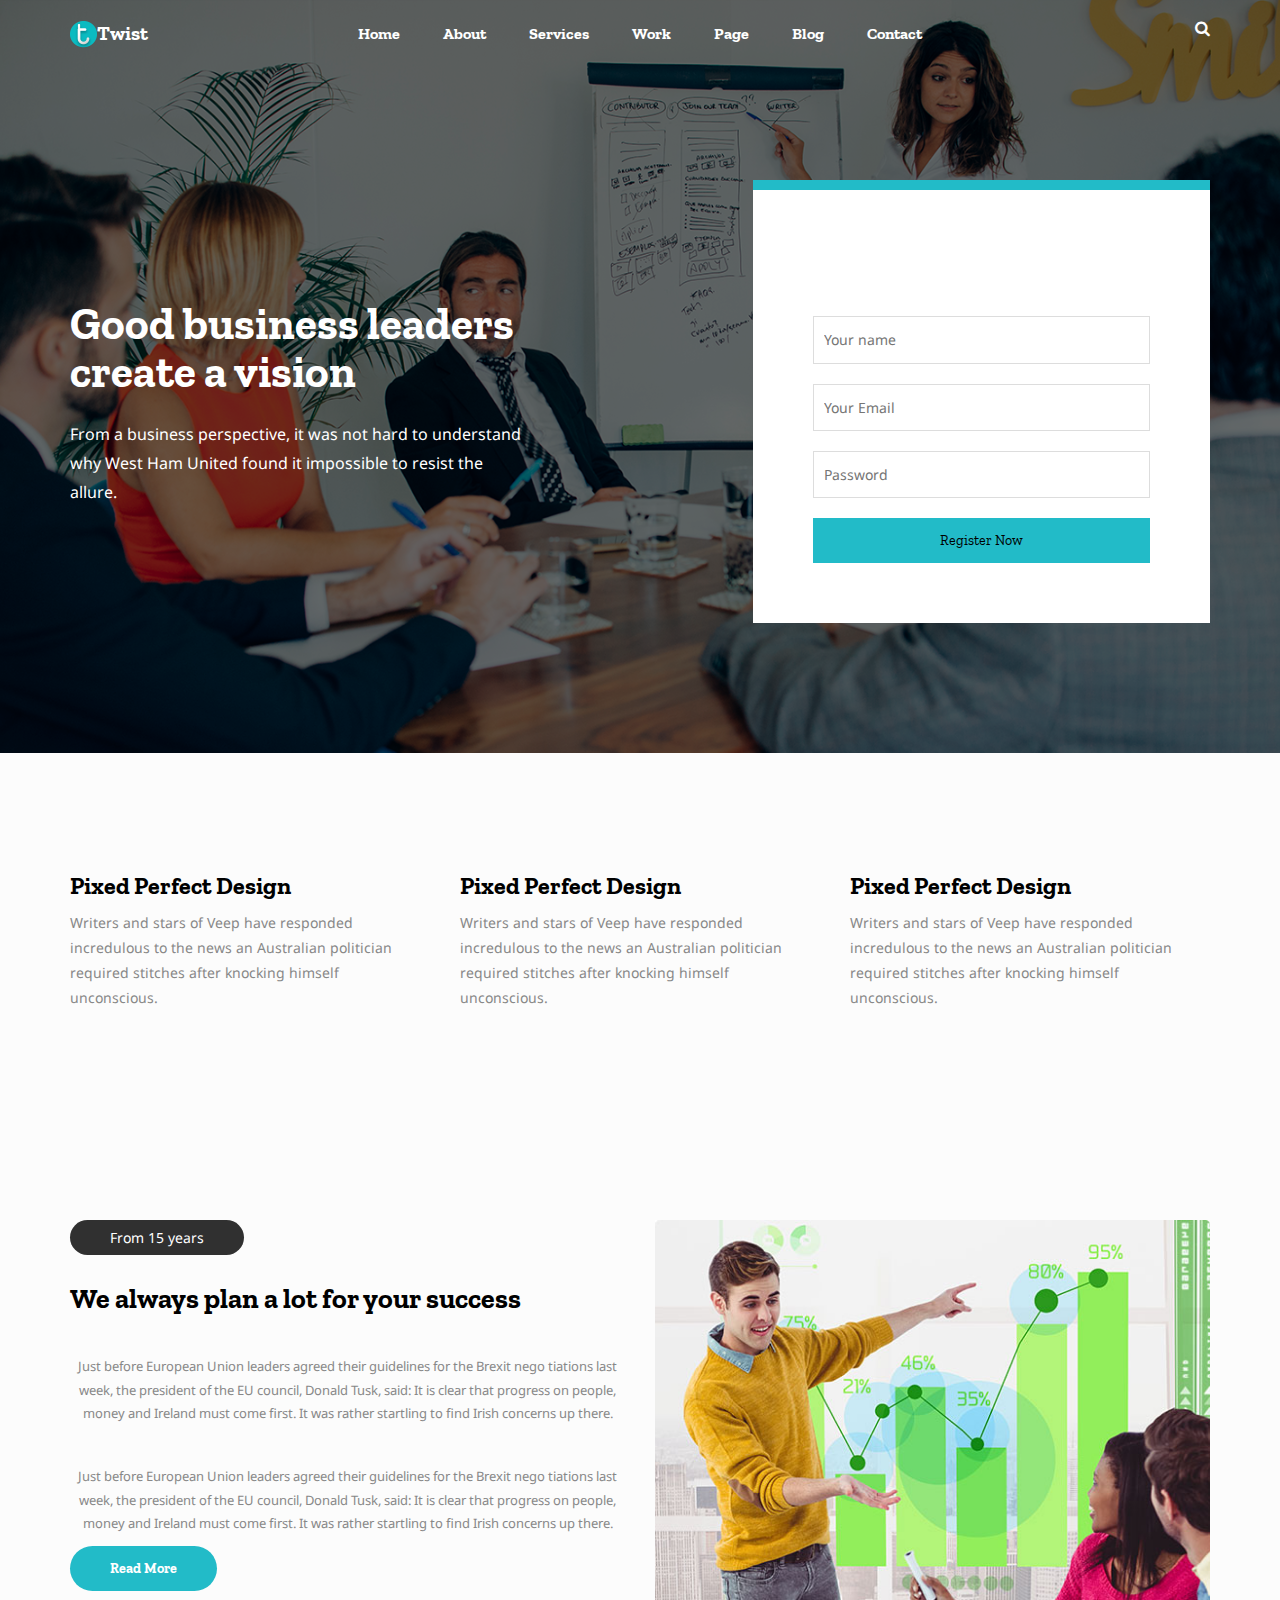
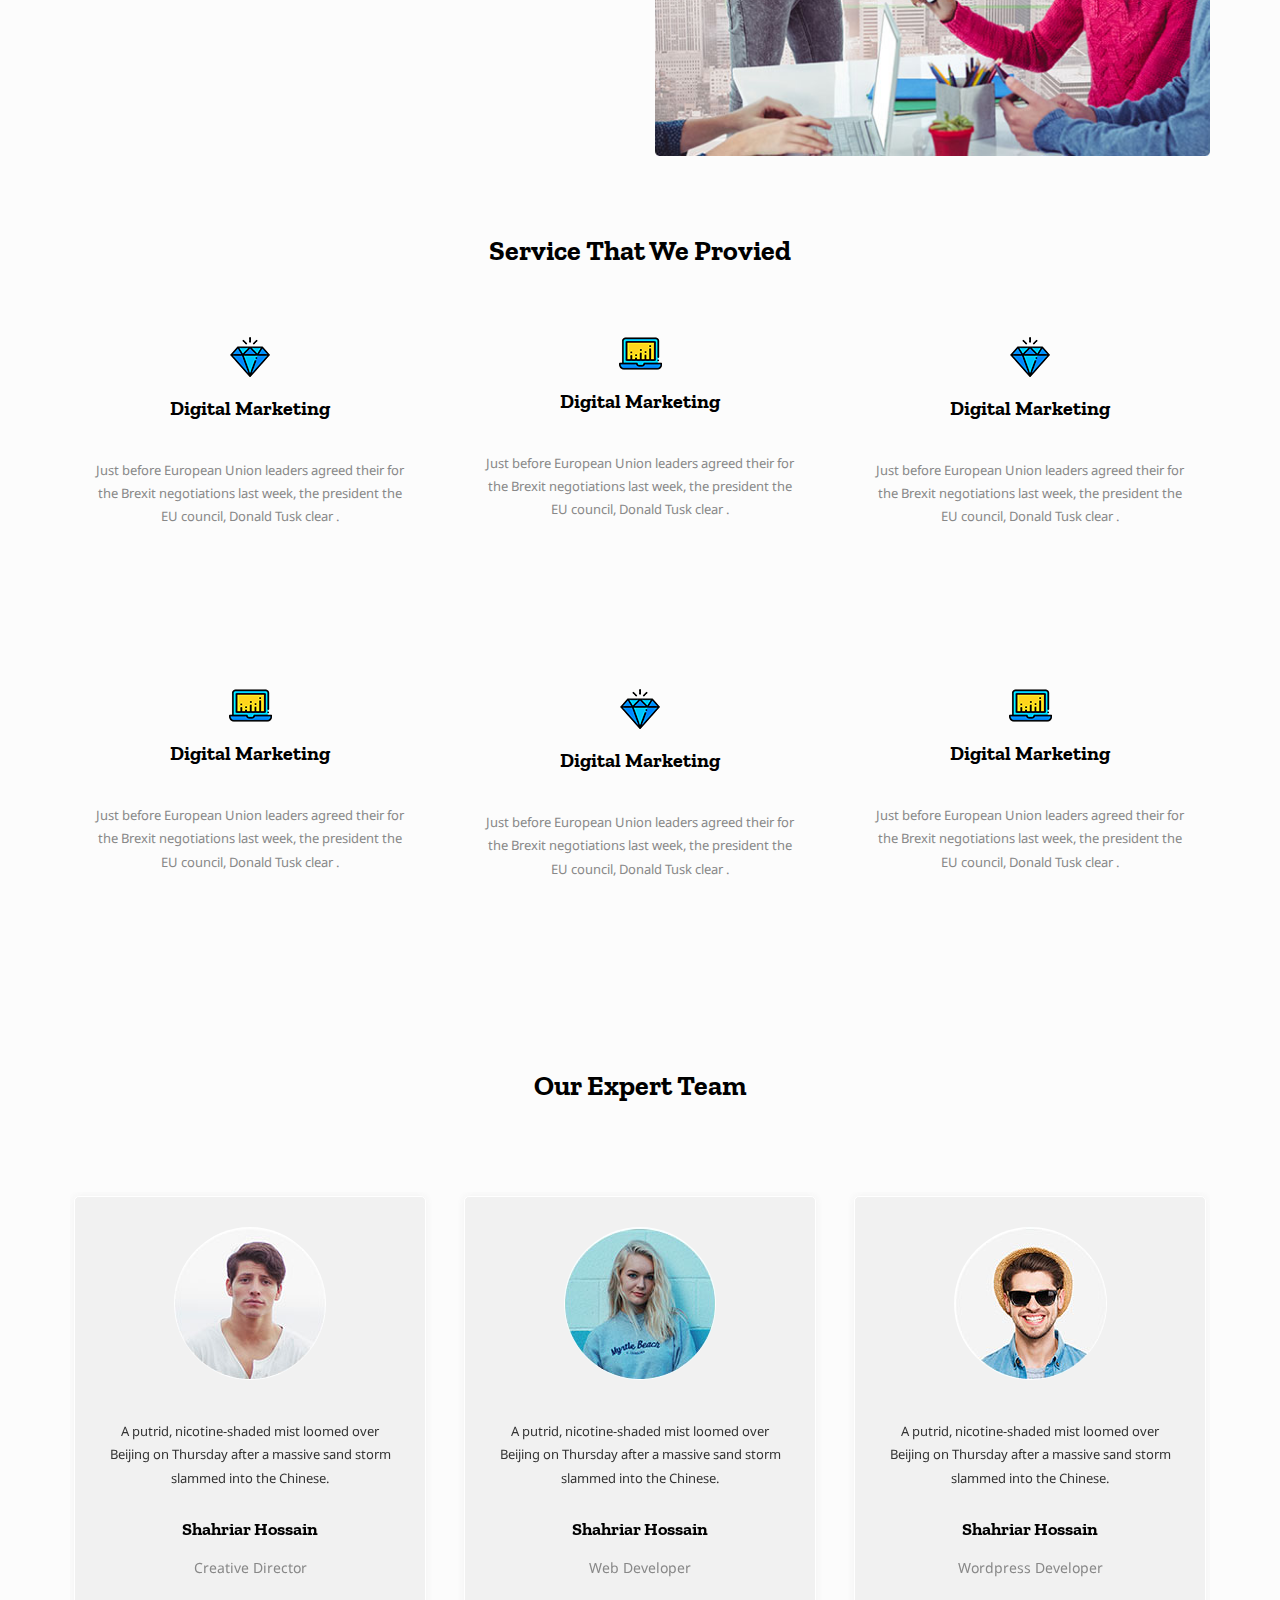
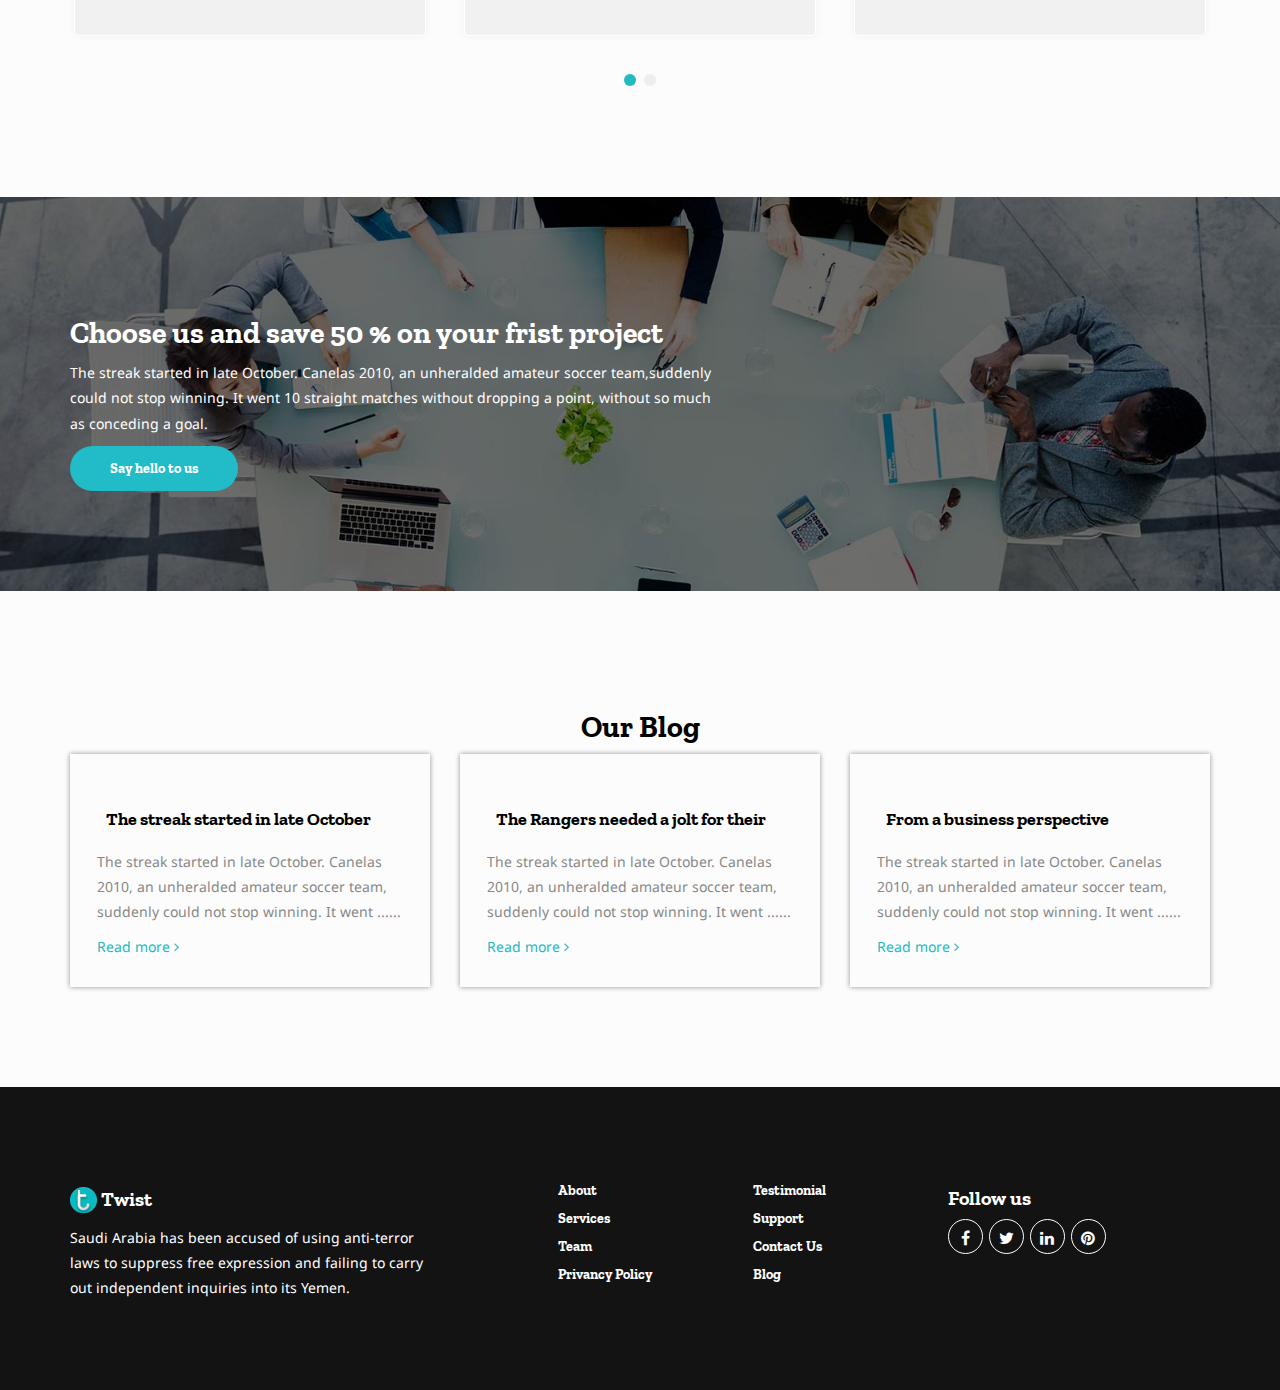
<file: home-2.html>
<!DOCTYPE html>
<html lang="en">
<head>
    <meta charset="UTF-8">
    <meta name="viewport" content="width=device-width, initial-scale=1.0">
    <meta http-equiv="X-UA-Compatible" content="ie=edge">
    <title>1st PSD to HTML5 - 2020 (2) </title>
    <link rel="stylesheet" href="assests/css/bootstrap.min.css">
    <link rel="stylesheet" href="assests/css/font-awesome.min.css">
    <link rel="stylesheet" href="assests/css/owl.carousel.min.css">
    <link rel="stylesheet" href="assests/css/style.css">
 
    <script src="assests/js/jQuery-v1.12.4.min.js"></script>
</head>
<body>
    

    <div class="header-area header-absolute">
        <div class="container">
            <div class="row">
                <div class="col-md-2">
                    <div class="logo">
                        <a href="index.html"><img src="assests/image/logo.png" alt="">Twist</a>
                    </div>
                </div>
                <div class="col-md-8 text-center">
                        <div class="mainmenu">
                            <ul>                                                
                                <li><a href="Home.html">Home</a></li>
                                <li><a href="about.html">About</a></li>
                                <li><a href="single_service.html">Services</a></li>
                                <li><a href="service_details.html">Work</a></li>
                                <li><a href="portfolio.html">Page</a></li>
                                <li><a href="">Blog</a></li>
                                <li><a href="contact.html">Contact</a></li>
                            </ul>
                        </div>
                     </div>
                <div class="col-md-2 text-right">
                    <span class="search-icon"><i class="fa fa-search"></i></span>
                </div>
            </div>
        </div>
    </div>
   
   <div class="hero-area black-over-lay">
       <div class="container">
           <div class="row">
               <div class="col-md-5">
                    <div class="hero-text">
                         <h1>Good business leaders create a vision</h1>
                         <p>From a business perspective, it was not hard to understand why 
                            West Ham United found it impossible to resist the allure.</p>
                    </div>
               </div>
               <div class="col-md-5 col-md-offset-2">
                    <div class="register-now-form">
                          <h3>Register Now and get<span> 25 % Off</span></h3>
                          <form action="Home.html">
                              <p><input type="text" placeholder="Your name"></p>
                              <p><input type="email" placeholder="Your Email"></p>
                              <p><input type="password" placeholder="Password"></p>
                              <p><input type="submit" value="Register Now"></p>
                          </form>
                    </div>
               </div>
           </div>
       </div>
   </div>
 <!-- section padding area start -->

 <div class="section-padding gray-bg">
     <div class="container">
         <div class="row">
              <div class="col-md-4">
                   <h3>Pixed Perfect Design</h3>
                   <p>Writers and stars of Veep have responded incredulous
                      to the news an Australian politician required stitches 
                      after knocking himself unconscious.</p>
              </div>
              <div class="col-md-4">
                   <h3>Pixed Perfect Design</h3>
                   <p>Writers and stars of Veep have responded incredulous
                      to the news an Australian politician required stitches 
                      after knocking himself unconscious.</p>
              </div>
              <div class="col-md-4">
                   <h3>Pixed Perfect Design</h3>
                   <p>Writers and stars of Veep have responded incredulous
                      to the news an Australian politician required stitches 
                      after knocking himself unconscious.</p>
              </div>
         </div>
     </div>
 </div><!-- section padding area end -->
 
 <div class="section-padding success-section">
     <div class="container">
         <div class="row">
             <div class="col-md-6">
                  <span class="ticker-text">From 15 years</span>
                  <h2>We always plan a lot for your success</h2>

                  <p>Just before European Union leaders agreed their guidelines for the Brexit nego
                     tiations last week, the president of the EU council, Donald Tusk, said: It is clear 
                     that progress on people, money and Ireland must come first. It was rather
                     startling to find Irish concerns up there.</p>

                  <p>Just before European Union leaders agreed their guidelines for the Brexit nego
                     tiations last week, the president of the EU council, Donald Tusk, said: It is clear 
                     that progress on people, money and Ireland must come first. It was rather
                     startling to find Irish concerns up there.</p>

                     <a href="contact.html" class="boxed-btn">Read More</a>

             </div>
             <div class="col-md-6">
                 <img src="assests/image/success.jpg" alt="">
             </div>
         </div>
         <div class="row">
             <div class="col-md-12 text-center">
                 <div class="margin-80">
                      <h2>Service That We Provied</h2>
                 </div>
             </div>
         </div>
         <div class="row">
             <div class="col-md-4 text-center">
                  <div class="service-box">
                      <img src="assests/image/icon-3.png" alt="">
                      <h3>Digital Marketing</h3>
                      <p>Just before European Union leaders agreed their
                        for the Brexit negotiations last week, the president 
                        the EU council, Donald Tusk clear .</p>
                  </div>
             </div>
             <div class="col-md-4 text-center">
                <div class="service-box">
                    <img src="assests/image/icon-1.png" alt="">
                    <h3>Digital Marketing</h3>
                    <p>Just before European Union leaders agreed their
                      for the Brexit negotiations last week, the president 
                      the EU council, Donald Tusk clear .</p>
                </div>
           </div>
            <div class="col-md-4 text-center">
                <div class="service-box">
                    <img src="assests/image/icon-3.png" alt="">
                    <h3>Digital Marketing</h3>
                    <p>Just before European Union leaders agreed their
                  for the Brexit negotiations last week, the president 
                  the EU council, Donald Tusk clear .</p>
                </div>
            </div>
            <div class="col-md-4 text-center">
                <div class="service-box">
                    <img src="assests/image/icon-1.png" alt="">
                    <h3>Digital Marketing</h3>
                    <p>Just before European Union leaders agreed their
                  for the Brexit negotiations last week, the president 
                  the EU council, Donald Tusk clear .</p>
                </div>
            </div>
            <div class="col-md-4 text-center">
                <div class="service-box">
                    <img src="assests/image/icon-3.png" alt="">
                    <h3>Digital Marketing</h3>
                    <p>Just before European Union leaders agreed their
                  for the Brexit negotiations last week, the president 
                  the EU council, Donald Tusk clear .</p>
                </div>
            </div>
            <div class="col-md-4 text-center">
                <div class="service-box">
                    <img src="assests/image/icon-1.png" alt="">
                    <h3>Digital Marketing</h3>
                    <p>Just before European Union leaders agreed their
                  for the Brexit negotiations last week, the president 
                  the EU council, Donald Tusk clear .</p>
                </div>
            </div>
         </div>
         <div class="row">
             <div class="col-md-12 text-center">
                 <div class="margin-80">
                     <h2>Our Expert Team</h2>
                 </div>
             </div>
         </div>
         <div class="row">
                <div class="col-md-12">
                      <div class="owl-carousel team-list theme-2">
                           <div class="single-team-item">
                                <img src="assests/image/team-1.jpg" alt="">
                                
                                <p>A putrid, nicotine-shaded mist loomed over 
                                   Beijing on Thursday after a massive sand
                                   storm slammed into the Chinese.</p>
                                 <h4>Shahriar Hossain <span>Creative Director</span></h4>

                           </div>
                           <div class="single-team-item">
                                <img src="assests/image/team-2.jpg" alt="">
                               
                                <p>A putrid, nicotine-shaded mist loomed over 
                                   Beijing on Thursday after a massive sand
                                   storm slammed into the Chinese.</p>

                                <h4>Shahriar Hossain<span>Web Developer</span></h4>
                           </div>
                           <div class="single-team-item">
                                <img src="assests/image/team-3.jpg" alt="">

                                <p>A putrid, nicotine-shaded mist loomed over 
                                   Beijing on Thursday after a massive sand
                                   storm slammed into the Chinese.</p>

                                <h4>Shahriar Hossain<span>Wordpress Developer</span></h4>
                           </div>
                           <div class="single-team-item">
                                <img src="assests/image/team-2.jpg" alt="">

                                <p>A putrid, nicotine-shaded mist loomed over 
                                   Beijing on Thursday after a massive sand
                                   storm slammed into the Chinese.</p>

                                <h4>Shahriar Hossain<span>Creative Director</span></h4>
                           </div>
                      </div>
                </div>
            </div>
     </div>
 </div>
 
 <div class="section-padding section-bg-2 black-over-lay ">
     <div class="container">
         <div class="row">
             <div class="col-md-7">
                 <h2>Choose us and save 50 % on your frist project</h2>
                 <p>The streak started in late October. Canelas 2010, an unheralded amateur soccer team,suddenly could not stop winning.
                  It went 10 straight matches without dropping a point, without so much as conceding a goal.
                 </p>
                  <a href="" class="boxed-btn">Say hello to us</a>
             </div>
         </div>
     </div>
 </div>
 <div class="section-padding">
      <div class="container">
          <div class="row">
              <div class="col-md-12 text-center">
                  <div class="margin-20">
                       <h2>Our Blog</h2>
                  </div>
              </div>
          </div>
          <div class="row">
              <div class="col-md-4">
                   <div class="single-blog-box">
                        <h3>The streak started in late October</h3>
                        <p>The streak started in late October. Canelas 2010,
                            an unheralded amateur soccer team, suddenly 
                            could not stop winning. It went ......</p>
                        <a href="">Read more<i class="fa fa-angle-right"></i></a>
                   </div>
              </div>
              <div class="col-md-4">
                   <div class="single-blog-box">
                        <h3>The Rangers needed a jolt for their</h3>
                        <p>The streak started in late October. Canelas 2010,
                            an unheralded amateur soccer team, suddenly 
                            could not stop winning. It went ......</p>
                        <a href="">Read more<i class="fa fa-angle-right"></i></a>
                   </div>
              </div>
              <div class="col-md-4">
                   <div class="single-blog-box">
                        <h3>From a business perspective</h3>
                        <p>The streak started in late October. Canelas 2010,
                            an unheralded amateur soccer team, suddenly 
                            could not stop winning. It went ......</p>
                        <a href="">Read more<i class="fa fa-angle-right"></i></a>
                   </div>
              </div>
          </div>
      </div>
 </div>
 <div class="footer-area dark-bg">
      <div class="container">
          <div class="row">
              <div class="col-md-4">
                   <h3 class="footer-logo">
                        <img src="assests/image/logo.png" alt="">
                        Twist
                    </h3> 
                    <p>Saudi Arabia has been accused of using anti-terror laws
                       to suppress free expression and failing to carry out 
                       independent inquiries into its Yemen.</p>
              </div>
              
              <div class="col-md-2 col-md-offset-1">
                  <ul>
                      <li><a href="index.html">About</a></li>
                      <li><a href="index.html">Services</a></li>
                      <li><a href="index.html">Team</a></li>
                      <li><a href="index.html">Privancy Policy</a></li>
                  </ul>
              </div>
              <div class="col-md-2">
                   <ul>
                      <li><a href="index.html">Testimonial</a></li>
                      <li><a href="index.html">Support</a></li>
                      <li><a href="index.html">Contact Us</a></li>
                      <li><a href="index.html">Blog</a></li>
                  </ul>
              </div>
              <div class="col-md-3">
                <h3>Follow us</h3>
                <div class="socials-link">
                     <a href=""><i class="fa fa-facebook"></i></a>
                     <a href=""><i class="fa fa-twitter"></i></a>
                     <a href=""><i class="fa fa-linkedin"></i></a>
                     <a href=""><i class="fa fa-pinterest"></i></a>
                </div>
           </div>
          </div>
      </div>
    </div>


    <script src="assests/js/bootstrap.min.js"></script>
    <script src="assests/js/owl.carousel.min.js"></script>
    <script src="assests/js/JQurey-progress-bar.js"></script>
    <script src="assests/js/active.js"></script>
</body>
</html>
</file>
<file: assests/css/style.css>
/* font-family: 'Zilla Slab', serif; */
@import url('https://fonts.googleapis.com/css?family=Zilla+Slab:300,300i,400,400i,500,500i,600,600i,700,700i&display=swap');
/* font-family: 'Noto Sans', sans-serif; */
@import url('https://fonts.googleapis.com/css?family=Noto+Sans:400,400i,700,700i&display=swap&subset=cyrillic,cyrillic-ext,devanagari,greek,greek-ext,latin-ext,vietnamese');

body{
    background: #fcfcfc;
    font-family: 'Noto Sans', sans-serif;
    color: #888888;
    line-height: 1.8;
    box-sizing: border-box;
}

img{max-width: 100%; height: auto;}

a:hover, a:focus{text-decoration: none;}
input:focus, button:focus,textarea:focus{
    outline: none;
}
h1,h2,h3,h4,h5,h6{
    font-family: 'Zilla Slab', serif;  
}
h1,h2,h3,h4,h5,h6{color: #000; font-weight: 700;}
.section-padding{
    padding: 100px 0;
}
.space-90{
    height: 90px;
}
.space-70{
    height: 70px;
}
.space-45{
    height: 45px;
}

.slide-bg-1{
    background-image: url("../image/slide-bg.png");
    background-size: cover;
}
.services-bg::before{
    background: url("../image/service-img.jpg") no-repeat;
}

.section-bg-1{
    background: url("../image/overly.jpg");
}
.section-bg-2{
    background: url("../image/TESTIMONIAL-bg.jpg");
}
.section-bg-3{
    background: url("../image/TESTIMONIAL-bg.jpg");
}
.blog-thumb-1{
    background: url("../image/blog_1.jpg");
}
.contact-box{
    background: url("../image/contact.jpg");
}
.margin-bottom-80{
    margin-bottom: 80px;
}
.logo{
    font-size: 20px;
    font-weight: 700;
    margin-top: 15px;
    text-decoration: none;
}
.header-area{
    font-size: 16px;
    font-family: 'Zilla Slab', serif;
    font-weight: 700;
}
.header-area.header-absolute{
    position: absolute;
    left: 0;
    top: 0;
    width: 100%;
    z-index: 9;
    
}
.header-area.header-absolute a, .header-absolute .search-icon{
    color: #fff;
}
span.search-icon{
margin-top: 15px;
display: inline-block;
}

.header-area a .search-icon{
    color: #333;
}
.mainmenu ul{
    margin: 0;
    padding: 0;
    list-style: none;
}
.mainmenu ul li{
    display: inline-block;
    position: relative;

}
.mainmenu li a{
    display: block;
    padding: 20px;
    font-size: 16px;
    text-decoration: none;
}
.single-side-item{
    position: relative;
    z-index: 1;
    background-size: cover;
    background-position: center;
    background-color: #333;
}
.single-side-item::after{
    position: absolute;
    left: 0;
    top: 0;
    width: 100%;
    height: 100%;
    content: "";
    background: #000;
    z-index: -1;
    opacity: .66;
}
.slide-text{
    color: #fff;
    font-size: 16px;
    padding: 180px 0;

}
.slide-text h2{
    font-size: 55px;
    color: #ffffff;
}
.slide-text h2 span{
    font-weight: 300;
    font-style: italic;
}
.video-btn{
    display: block;
    position: relative;
    margin: 30px 0;
}
.owl-carousel .owl-item .slide-text img{
    width: auto;
    display: inline-block;
}
.homepage-slides .owl-nav div{
    position: absolute;
    left: 8%;
    top: 50%;
    margin-top: -20px;
    font-size: 26px;
}
.homepage-slides .owl-nav div.owl-next{
    left: auto;
    right: 8%;
}
.play-icon{
    position: absolute;
    background: #22bbc8;
    line-height: 55px;
    border-radius: 50%;
    left: 50%;
    top: 50%;
    margin-left: -30px;
    margin-top: -30px;
    width: 60px;
    height: 60px;
}
.boxed-btn{
    background: #22bbc8;
    font-family:'Zilla Slab', serif;
    font-weight: 700;
    padding: 10px 40px;
    display: inline-block;
    border-radius: 50px;
    color: #fff;
    text-align: center;
}
.boxed-btn i{
    font-size: 15px;
    margin: 10px;
}
.slide-text a{
    text-decoration: none;
    text-align: center;
}
.slide-text a:hover{
    color: #fff;
}
.primo-icon i{
    font-size: 30px;
    text-align: center;
    color: #22bbc8;
    margin-bottom:15px;
}
.single-primo-box h3{
   font-size: 20px;
   margin-bottom: 20px;
}
.title-gallery{
    position: relative;
    height: 670px;
    padding-left: 40px;
}
.title-gallery img{
    border-radius: 5px;
    box-shadow: 3px 3px 9px #d4d4d4;
    position: relative;
    z-index: 1;
}
.title-gallery img:nth-child(2){
    position: absolute;
    right: 0;
    top: 50px;
    z-index: 2;
}
.title-gallery img:nth-child(3){
    position: absolute;
    bottom: 0;
    left: 85px;
    z-index: 3;

}
.single-service-item{
   position: relative;
   padding-left: 120px;
   padding-top: 18px;
   padding-bottom: 15px;
   color: #000;
   background-color: #fff;
}
.single-service-item:hover::after{
    position: absolute;
    left: 100%;
    top: 0;
    width: 5000%;
    height: 100%;
    content: "";
    background-color:#22bbc8;
    transition: .3s;
}
.single-service-item:hover{
    background: #22bbc8;
    color: #fff;
}
.single-service-item h3{
    font-size: 20px;
}
.single-service-item:hover h3, .single-service-item:hover .single-service-icon{
    color: #fff;
}
.single-service-icon{
   width: 85px;
   position: absolute;
   left: 0;
   top: 0;
   height: 100%;
   color: #22bbc8;
   font-size: 40px;
   text-align: center;
   margin-top: 55px;
}
.skill-cunter-no{
    font-size: 48px;
    color: red;
    font-weight: 700;
    top: 110px;
    position: absolute;
    left: 38%;
    width: 25%;
    cursor: default;
}
.single-skill-bar{
    text-align: center;
    margin-top: 50px;
}
.single-skill-bar h3{
    font-size: 26px;
    text-transform: uppercase;
    margin-top:50px;
}
.services-bg{
    overflow: hidden;
    position: relative;
}
.services-bg::before{
    position: absolute;
    left: 0;
    top: 0;
    height: 100%;
    width: 51.06%;
    content: "";
}
#single-skillbar-inner{

}

.overly-content,.overly-content h1{
    color: #fff;
}
.overly-content{
    margin-top: -5px;
}
.section-padding{
    background-size: cover;
    background-position: center;
}
.black-over-lay{
    position: relative;
    z-index: 2;
}
.black-over-lay::after{
    content: "";
    position: absolute;
    left: 0;
    top: 0;
    width: 100%;
    height: 100%;
    background: #000;
    z-index: -1;
    opacity: .57;

}
.over-lay-btn {
    margin-top: 45px;
    left: -135px;
}
.over-lay-btn:hover a{
    color: #fff;
}
.protfolio-bg-1{
    background-image: url("../image/protfillio-1.jpg");
}
.protfolio-bg-2{
    background-image: url("../image/protfillio-2.jpg");
}
.protfolio-bg-3{
    background-image: url("../image/protfillio-3.jpg");
}
.protfolio-bg-4{
    background-image: url("../image/protfillio-4.jpg");
}
.single-protfolio-item{
    height: 310px;
    background-size: cover;
    background-position: center;
    position: relative;
    z-index: 2;
    margin: 15px 0;
    box-shadow:3px 3px 9px #000;
    
}
.protfolio-hover{
    position: absolute;
    left: 0;
    top:0;
    height: 100%;
    width: 100%;
    z-index: 2;
    opacity: 0;
    visibility: hidden;
}
.protfolio-hover:hover{
    position: relative;
    left: 0;
    top: 0;
    height: 100%;
    width: 100%;
    font-size: 28px;
    z-index: 2;
    transition: .5s;
   
}
.protfolio-hover::after{
    position: absolute;
    left: 0;
    top: 0;
    height: 100%;
    width: 100%;
    content: "";
    background: #000;
    z-index: -1;
    opacity: .7;
}

.protfolio-hover-table{
    display: table;
    height: 100%;
    width: 100%;
}
.protfolio-hover-tablecell{
    text-align: center;
    display: table-cell;
    vertical-align: middle;
}
.protfolio-hover h4, .protfolio-hover a{
    color: #fff;
}
.protfolio-hover h4{
    font-size: 20px;
    margin-top: 12px;
    margin-bottom: 0;
}
.single-protfolio-item:hover .protfolio-hover{
    opacity: 1;
    visibility: visible;
}
.single-protfolio-item.large{
    height: 650px;
}
.no-padding-top{
    padding-top: 0;
}
.team-list{
    margin-top: 70px;
}
.single-team-item{
    background: #f1f1f1;
    padding: 30px;
    text-align: center;
}
.single-team-item img{
    border-radius: 50%;
    text-align: center;
}
.single-team-item h4{
    font-size: 18px;
    margin: 30px 0;
}
.single-team-item p{
    color: #333;
}
.single-team-item h4 span{
    display: block;
    color: #888888;
    font-size: 14px;
    font-weight: normal;
    font-family: 'Noto Sans', sans-serif;
    
}
.single-team-item h4 span{
    margin-top: 20px;
}
.owl-carousel .owl-item .single-team-item img {
    display: inline-block;
    width: auto;
    text-align: center;
}

.owl-dots{ 
    text-align: center;
    margin-top: 30px;
}
.owl-dots div{
    height: 12px;
    width: 12px;
    border-radius: 50%;
    background: #eeeeee;
    display: inline-block;
    margin: 4px;
}
.testimonial-headding h2, .testimonial-headding p{
    color: #ffffff;
}
.owl-dots div.active{
    background-color: #22bbc0;
}
.testimonial-list{
    margin-top: 70px;
}
.single-testimonial-item{
    background-color: #fff;
    padding: 30px;
    font-size: 16px;
    font-weight: 700;
    font-family: italic;
    text-align: center;
}

.logo-carousel{
    margin: -32px;
}
.testimonial-icon{
    font-size: 20px;
    color: #22bbc8;
    margin-bottom: 20px;
}
.single-testimonial-item h5{
    margin-top: 25px;
    margin-bottom: 0;
}
.single-testimonial-item p h5 span{
    display: block;
    font-weight: normal;
    font-family: 'Noto Sans', sans-serif;
    font-style: normal;
    margin-top: 4px;
    font-size: 14px;
    color: #333;
}
.owl-carousel .owl-item img{
    width: auto;
    margin: 0 auto;
}
.single-logo-item{
    display: table;
    width: 100%;
    height: 70px;
}
.logo-item-inner{
    display: table-cell;
    vertical-align: middle;
    width: 100%;
}
.footer-area ul{
    font-family: 'Zilla Slab', serif;
    font-weight: 700;
    margin: 0;
    padding: 0;
    list-style: none;
    line-height: 2;
    margin-top: 10px;
}
.footer-area ul a{
    color: #000;
}
.footer-area {
    background: #f5f5f5;
    padding: 80px 0;
}
.footer-area h3{
    font-size: 20px;
    margin-top: 20px;
}
.socials-link a{
    display: inline-block;
    height: 35px;
    width: 35px;
    border: 1px solid #080808;
    margin-right: 2px;
    text-align: center;
    line-height: 37px;
    border-radius: 50%;
    font-size: 16px;
    color: #000;
}
.socials-link a:hover{
    background-color: #22bbc8;
    
    color:#fff;
}

/* home-2 */

.margin-80{
    margin-top: 80px;
}
.hero-area{
    background-image: url("../image/slide-bg.png")
}

.hero-area {
    background-size: cover;
    background-position: center;
    background-color: #000;
    padding-top: 180px;
    padding-bottom: 130px;
}
.hero-text{
    font-size: 16px;
    margin-top: 120px;
}
.hero-text h1{

    font-size: 45px;
    line-height: 48px;
    margin-bottom: 24px;
    color: #fff;
    
}
.register-now-form{
    background: #fff;
    padding: 60px;
    border-top: 10px solid #22bbc8;
}
.hero-text p{
    color: #fff;
}
.register-now-form
input,button,textarea{
    padding: 10px;
    width: 100%;
}
input[type=submit],button[type=submit]{
    width: auto;
    border: none;
    background: #22bbc8;
    columns: #333;
    font-family: 'Zilla Slab', serif;
}
input, button, textarea {
    width: 100%;
    padding: 10px;
    color: #000;
    border: 1px solid #ddd;
}
.register-now-form p{
    margin-bottom: 20px;
}
.register-now-form h3 {
    margin-top: -10px;
    margin-bottom: 50px;

}
.register-now-form p:last-child{
    margin-bottom: 0;
}
.register-now-form
input[type=submit]{
width: 100%;
}
.boxed-btn:hover{
    color: #fff;
}
.ticker-text {
    background: #303030;
    display: inline-block;
    padding: 5px 40px;
    border-radius: 50px;
    color: #fff;
    margin-bottom: 9px;
}
.success-section h2{
    font-size: 28px;
    margin-bottom: 20px;
}
.success-section p{
    text-align: center;
}
.success-section p{
    margin-top: 40px;
    font-size: 13px;

}
.boxed-btn-2{
    background: #3399FF;
    display: inline-block;
    padding: 10px 30px;
    color: #fff;
    font-weight: 700;
    border-radius: 50px;
    margin-top: 62px;
    transition: .3s;
}
.boxed-btn-2:hover{
    background: #1e10dd;
    color: #ffffff;
}
.service-box{
    text-align: center;
    margin-bottom: 50px;
    padding: 50px 25px;
    cursor: pointer;
    transition: .3s;
}
.service-box h3{
    font-size: 20px;
    margin: 20px 0;
}
.service-box:hover {
    background: #c7c7c7;
}

.overly-content h1 {
    color: #fff;
    font-size: 33px;
}
.overly-content p {
    color: #fff;
}
.margin-20{
    margin-top: 20px;
}
.theme-2 .single-team-item{
    box-shadow: 0 0 8px #f1f1f1;
    margin: 4px;
    border-radius: 5px;
    border: 1px solid #fff;
}
.theme-2 .single-team-item:hover{
    box-shadow: 0 0 0;
    border: 1px solid #22bbc8;
}
.single-blog-box{
    box-shadow: 0 0 5px #948f8f;
    padding: 27px;
}
.single-blog-box a{
    color: #22bbc0;
}
.single-blog-box a i.fa{
    margin-left: 4px;
}
.single-blog-box h3{
    font-size: 18px;
    padding: 9px;
}
.footer-area.dark-bg a {
    border-color: #fff;
}
.footer-area.dark-bg{
    background: #131313;
}
.footer-area.dark-bg,
.footer-area.dark-bg a,
.footer-area.dark-bg h3{
    color: #ffffff;
}


/* About Html */
.bredcromd-bg-1{
    background: url("../image/about_slide_bg.jpg");
}
.bredcromd-area{
    font-size: 16px;
    padding-top: 180px;
    padding-bottom: 130px;
}
.bredcromd-area,
.bredcromd-area a{
    color: #fff;
}
.bredcromd-area h1{
    font-size: 36px;
    color: #fff;
}
.black-over-lay h3,.black-over-lay p{
    color: #fff;
}
.black-over-lay h2,.black-over-lay p{
    color: #fff;
}
.service-icon-2{
    margin-bottom:45px;
}
.service-icon-2 img{
    max-width: 50px;
}
.section-padding-2{
    padding: 75px 0;
}
/* single service */
li{
    list-style: none;
}
.widget{
    background: #faf9f7;
    padding: 30px;
    margin-bottom: 30px;
    
}
.widget .boxed-btn{
    border-radius: 0;
    width: 100%;
    padding: 12px;
    margin-top: 26px;

}
.widget .nav-menu{
    padding: 0;
    background: #22bbc8;
}
.nav-menu ul{
    margin: 0;
    padding: 0;
}
.nav-menu li a{
    background: #f5f5f5;
    display: block;
    margin-bottom: 10px;
    padding: 15px 37px;
    color: #333;
    font-family:'Zilla Slab', serif;
    font-weight: 700;
    text-transform: uppercase;
    transition: .5s;
}
.nav-menu li a:hover{
    background: #22bbc0;
    color: #fff;
    
}
.widget h3{
    font-size: 35px;
    font-weight: 700;
    text-transform: uppercase;
    
}
.widget p{
    color: #333333;
    font-size: 18px;
    text-align: center;
}

.service-decription h3{
    margin-top: 40px;
}
.service-decription{
    padding-left: 20px;
}
.protfolio-filter{
    margin: 0 0 50px;
    font-size: 16px;
   font-family: 'Zilla Slab', serif;
   color: #333;
   font-weight: 600;
   text-align: center;

}
.protfolio-filter li{
    display: inline-block;
    padding: 10px 30px;
    cursor: pointer;
}
.protfolio-filter li.active{
    color: #22babf;
}

.testimonial-area .single-testimonial-item{
    box-shadow: 0 0 4px #ddd;
}
.twest-faqs .panel-default >.panel-heading{
    background: none;
    
}
.twest-faqs .panel-group .panel .panel-default .panel-collapse .panel-body{
    border: none;
}
.twest-faqs .panel.panel-default{
    background: #f8f6f6;
    margin-bottom: 10px;
    border: none;
    box-shadow: 0 0 5px #ebe7f0;
}
.twest-faqs .panel-heading{
    padding: 0px;
}
.twest-faqs .panel-title a{
    display: block;
    padding: 16px;
    position: relative;
}
.twest-faqs .panel-title a::after {
    content: "+";
    position: absolute;
    right: 30px;
    background: #0BBBC1;
    width: 30px;
    height: 30px;
    text-align: center;
    line-height: 26px;
    font-size: 28px;
    color: #fff;
    top: 50%;
    margin-top: -15px;
    border-radius: 4px;
}
.twest-faqs .panel-title a[aria-expanded="true"]::after{
    content: "-";
}
.twest-faqs .panel-heading{
    padding: 0;
}
.panel-title a{
    padding: 16px;
    display: block;
    position: relative;
}
.blog-search-widget-bg{
    background: #050101d2;
    border-radius: 4px;
}
.blog-thumb{
    height: 300px;
    background-size: cover;
    background-position: center;
    background-color: #ddd;
}
.single-blog-post{
    margin-bottom:30px;
}
.post-date{
    color: #777777;
    text-transform: uppercase;
}
.blog-desc h3{
    font-size: 20px;
    margin-top: 10px;
}
.blog-desc a{
    color: #0BBBC1;
}
.blog-desc{
    padding-top: 45px;
}

ul.pagination li a{
    border: none;
    background: #f9f9f9;
    margin-right: 13px;
    margin-top: 45px;
    border-radius: 50px;
    font-size: 18px;
    color: #333;
    display: block;
    width: 50px;
    height: 50px;
    line-height: 37px;
    text-align: center;
    font-family:'Zilla Slab', serif;
    font-weight: 700;
}
ul.pagination li a:hover{
    background-color:#0BBBC1;
    color: #fff;
}
.widget.search-widget{
    background: none;
    padding: 0;
    box-shadow: 0 0 5px #ddd;
}
.search-widget input{
    border: none;
    width: 80%;
    padding: 15px;
    
}
.search-widget button{
    float: right;
    background: none;
    padding: 10px;
}
.thumb-posts{
    margin: 0;
    padding: 0;
    list-style: none;
    margin-top: 38px;
}
.thumb-posts li{
    border-bottom: 1px solid #22babf;
    margin-bottom: 30px;
    padding-bottom: 15px;
}
.thumb-posts li:last-child{
    margin-bottom: 0;
    padding-bottom: 0;
    border: none;
}
.thumb-posts li img{
    border-radius: 50%;
}
.aligenleft{
    float: left;
    margin-right: 15px;
}
.thumb-posts a{
    color: #333;
}
.thumb-posts h3{
    font-size: 18px;
    margin-bottom: 15px;
    line-height: 1.5;
}
.post-featured-content{
    margin-bottom: 70px;
}
h2.article-title{
    font-size: 24px;
    margin-bottom: 30px;
}
.entry-content p{
    margin-bottom: 20px;
}
.entry-content{
    margin-bottom: 70px;
}
blockquote{
    font-size: 14px;
    border: none;
    background: #fcf9f9;
    margin: 0 7% 20px;
    padding: 29px 60px;
}
.post-share{
    margin-bottom: 70px;
    padding-left: 170px;
}
.post-share a{
    background: #25629a;
    color: #fff;
    padding: 15px 35px;
    border-radius: 50px;
    margin-right: 10px;
    display: inline-block;
}
.post-share i.fa{
    margin-right: 7px;
}
.post-share a.facebook-share-btn{
    background-color: #25629a;
}
.post-share a.twitter-share-btn{
    background-color: #0ca3fa;
}
.post-share a.pinterest-share-btn{
    background-color: #d82323;
}
.author-details{
    margin-bottom: 70px;
}
h2.comment-title{
    font-size:24px;
    position: relative;
    margin-bottom: 50px;
    padding-bottom: 19px;
}
h2.comment-title::after,
.comment-form h2::after{
    position: absolute;
    left: 0;
    bottom: 0;
    height: 3px;
    width: 60px;
    content: "";
    background: #0BBBC1;
}
ul.comments{
    margin: 0;
    padding: 0px;
    list-style: none;
}
ul.comments li{
    background: #fbffff;
    padding: 30px;
    margin-bottom: 30px;
    position: relative;
    padding-left: 165px;
}
img.comment-author-img{
    position: absolute;
    left: 30px;
    top: 30px;
    border-radius: 50%;
}
.comment-meta h4{
    margin-bottom: 7px;
    font-family:'Zilla Slab', serif;
}
.comment-meta{
    font-size: 12px;
    margin-bottom: 30px;
}
a.comment-reply-btn{
    float: right;
    font-size: 13px;
    color: #00588b;
    font-weight: 700;
}
.content p{
    color: #333;
}
h2.comment-title,
.comment-form h2{
    font-size: 24px;
    position: relative;
    margin-bottom: 50px;
    padding-bottom: 8px;
}
.comments-lists{
    margin-bottom: 70px;
}
.comment-form input[type=text],
.comment-form input[type=url],
.comment-form input[type=url],
.comment-form input[type=email],.comment-form textarea{
    padding: 10px;
    border: 1px solid #dddd;
    margin-bottom: 20px;
}
.contact-box{
    background-size: cover;
    background-position: center;
    background-color: #112e2f;
    position: relative;
    z-index: 2;
    padding: 80px 65px;
    color: #c7c7c7;
}
.contact-box::after{
    content: "";
    position: absolute;
    left: 0;
    top: 0;
    width: 100%;
    height: 100%;
    background: #112e2f;
    z-index: -1;
    opacity: .85;
}
.contact-box h2,.contact-box h3{
    color: #fff;
}
.contact-box h2{
    font-size: 28px;
    margin-bottom: 40px;
}
.contact-box h3{
    font-size: 20px;
}
.single-contact-info{
    margin-bottom: 40px;
}
.single-contact-info:last-child{
    margin-bottom: 0;
}
.contact-form h2{
    font-size: 28px;
    margin-bottom: 48px;
    box-sizing: border-box;
}
.contact-form input[type=text],
.contact-form input[type=url],
.contact-form input[type=email],.contact-form textarea{
    padding: 10px;
    width: 100%;
    margin-bottom: 20px;
}
.contact-form textarea{
    height: 200px;
}
.contact-form input[type=submit],button[type=submit]{
    color: #ffffff;
    padding: 10px 38px;
}
</file>
